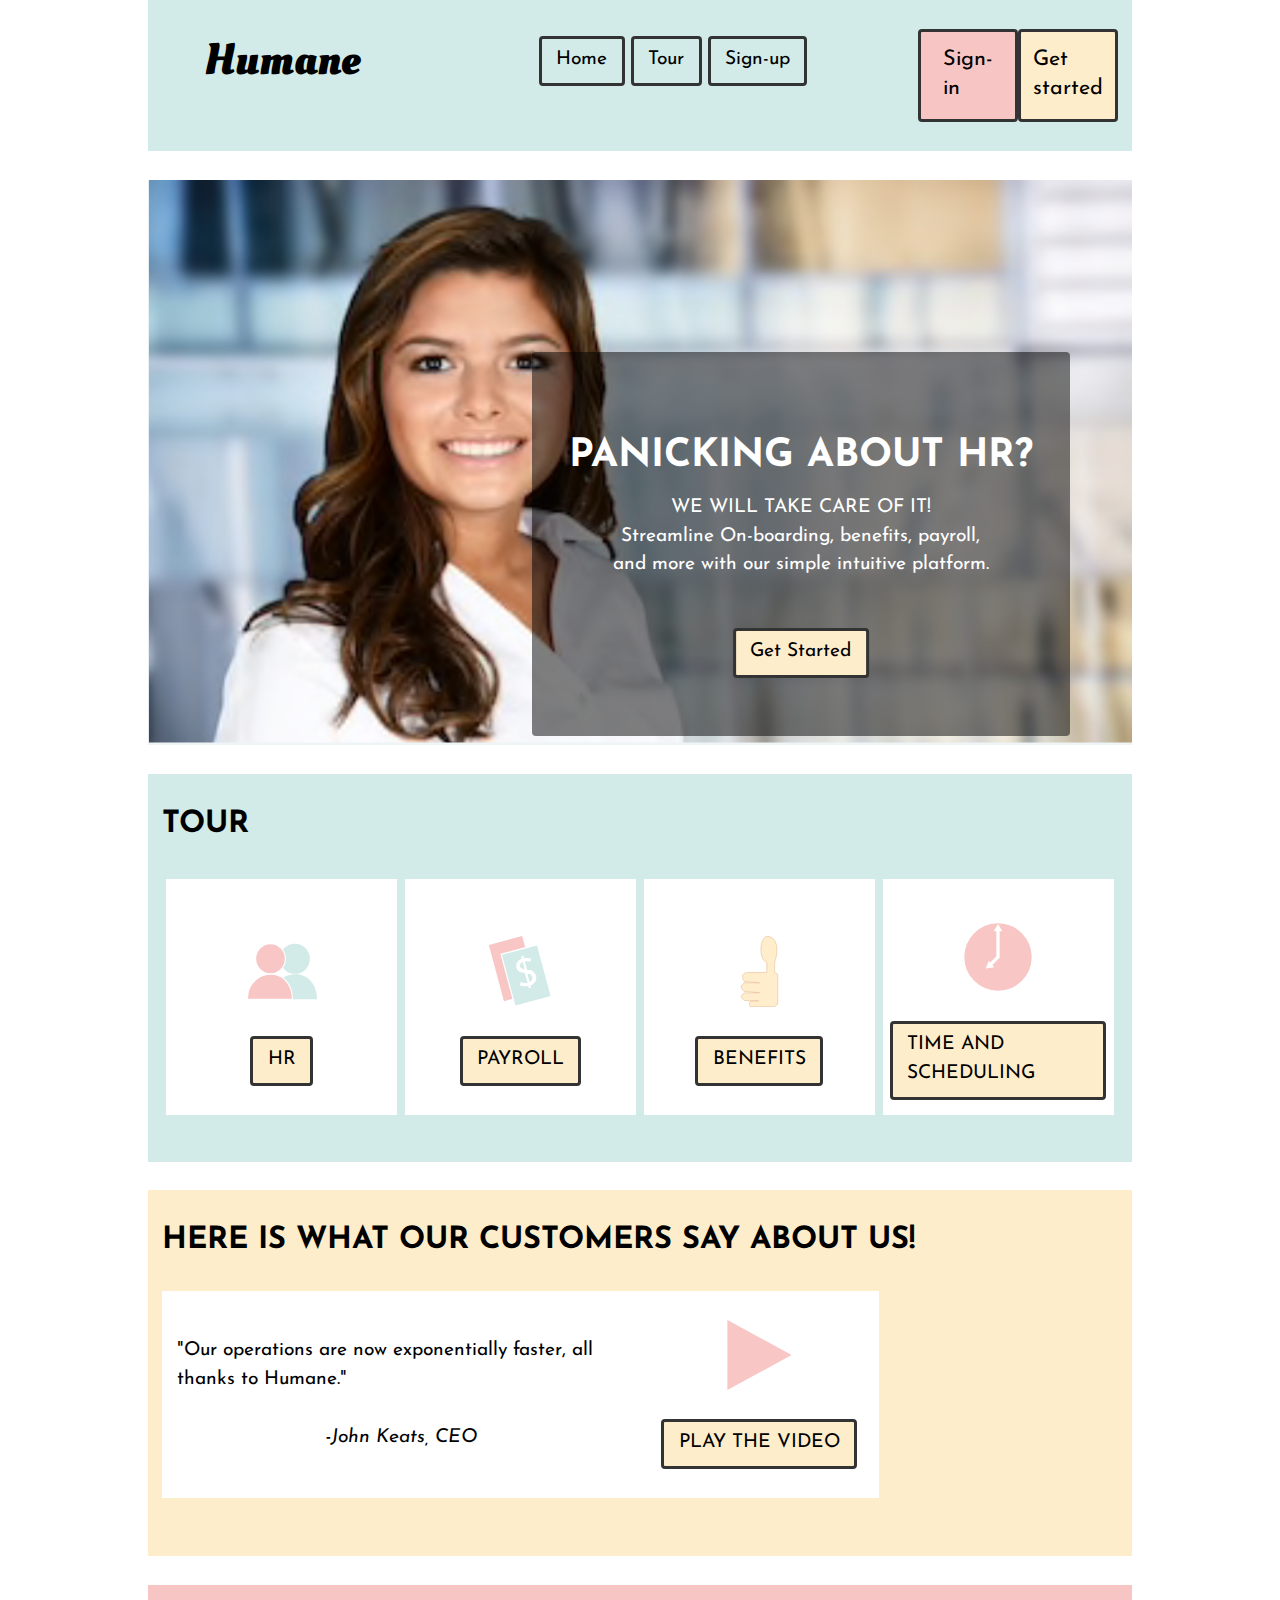
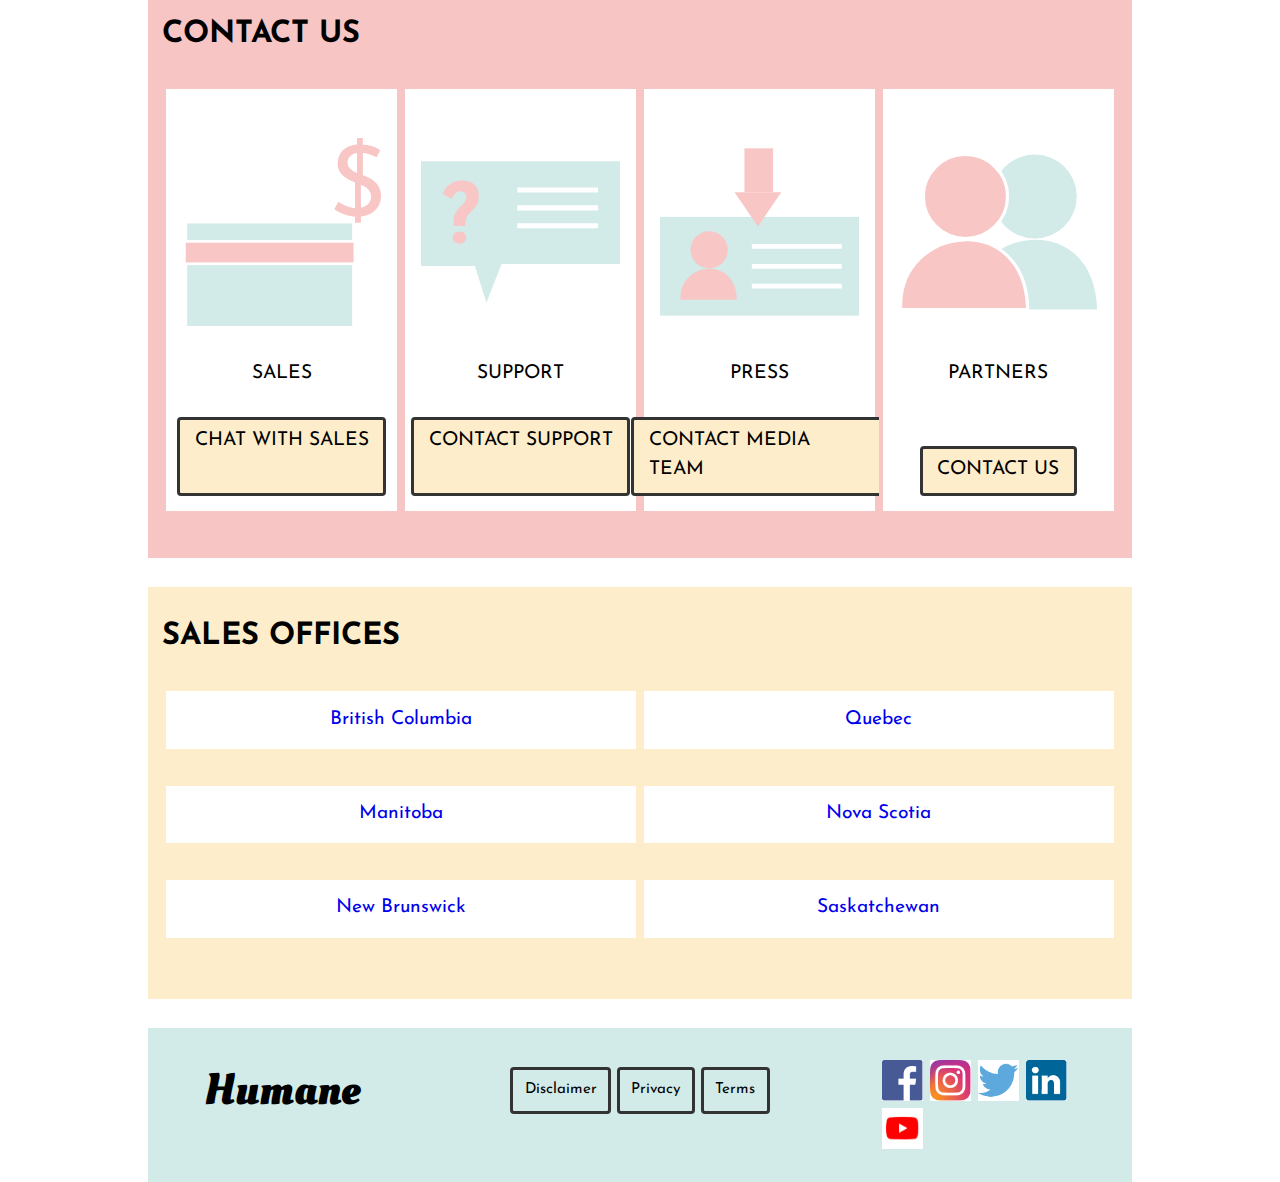
<file: index.html>
<!DOCTYPE html>
<html lang="en" dir="ltr">
<head>
  <meta charset="utf-8">
  <title>home</title>
  <meta name="viewport" content="width=device-width,initial-scale=1">
  <link href="css/modules.css" rel="stylesheet">
  <link href="css/grid.css" rel="stylesheet">
  <link href="css/type.css" rel="stylesheet">
  <link href="css/main.css" rel="stylesheet">
  <link href="https://fonts.googleapis.com/css?family=Josefin+Sans:400,700|Oleo+Script&display=swap" rel="stylesheet">
</head>
<body class="wrapper gutter-1-4">

  <ul class="skip-links">
    <li class="skip-links"><a href="#main" aria-label="jump-to-main-content"></a>Jump to main content</li>
    <li class="skip-links"><a href="#nav" aria-label="jump-to-navigation"></a>Jump to navigation</li>
  </ul>

  <header role="banner" class="green pad-t pad-b gutter-1-2">
    <div class="grid grid-middle grid-stretch">
      <h1 class="yotta unit unit-content-center-vertical xs-1 s-1 m-1-4 l-1-4 xl-1-4"><a class="logo link-box" href="index.html">Humane</a></h1>
      <div class="unit unit-content-center-vertical xs-1 s-1 m-3-4 l-3-4 xl-3-4">
        <div class="grid grid-middle grid-stretch">
          <div class="unit unit-content-center-vertical xs-1 s-1 m-3-4 l-3-4 xl-3-4">
            <nav role="navigation" id="nav" tabindex="0">
              <ul class="list-group list-group-inline">
                <li><a class="link-box btn btn-ghost" href="index.html">Home</a></li>
                <li><a class="link-box btn btn-ghost" href="tour.html">Tour</a></li>
                <li><a class="link-box btn btn-ghost" href="sign-up.html">Sign-up</a></li>
              </ul>
            </nav>
          </div>
          <div class="unit unit-content-center-vertical xs-1 s-1 m-1-4 l-1-4 xl-1-4">
            <div class="grid grid-middle grid-stretch">
              <a class="unit unit-content-center-vertical xs-1-2 s-1-2 m-1-2 l-1-2 xl-1-2 link-box btn btn-ghost pink" href="sign-up.html"><span class="island-1-4 gutter-2 mega">Sign-in</span></a>
              <a class="unit unit-content-center-vertical xs-1-2 s-1-2 m-1-2 l-1-2 xl-1-2 link-box btn btn-ghost yellow" href="index.html#tour"><span class="island-1-4 gutter mega">Get started</span></a>
            </div>
          </div>
        </div>
      </div>
    </div>
  </header>

  <main role="main" id="main" tabindex="0">
    <section class="pad-t pad-b">
      <div class="relative">
        <img class="img-flex" src="images/professional-women.png" alt="An image of a smiling young women professional">
        <div class="overlay absolute">
          <p class="zetta bold pad-t-2 space-below text-center">PANICKING ABOUT HR?</p>
          <p class="gutter-2 product-statement text-center">WE WILL TAKE CARE OF IT!<br>Streamline On-boarding, benefits, payroll, and more with our simple intuitive platform.</p>
          <a class="link-box btn btn-ghost yellow pin-bc push-2 space-above text-center" href="sign-up.html">Get Started</a>
        </div>
      </div>
    </section>

    <section id="tour" class="pad-t pad-b push green gutter-1-2">
      <h2>TOUR</h2>
      <ul class="grid grid-middle grid-stretch list-group list-group-inline">

        <li class="unit unit-content-distribute unit-content-center-vertical xs-1-2 s-1-2 m-1-4 l-1-4 xl-1-4 green-border white push-1-2 island-1-2 gutter-1-4">
          <i class="embed icon i-128">
            <img class="embed-item img-flex island" src="images/people.svg" alt="An icon for human resource depicting two people">
          </i>
          <a class="link-box btn btn-ghost yellow" href="#">HR</a>
        </li>

        <li class="unit unit-content-distribute unit-content-center-vertical xs-1-2 s-1-2 m-1-4 l-1-4 xl-1-4 green-border white push-1-2 island-1-2 gutter-1-4">
          <i class="embed icon i-128">
            <img class="embed-item img-flex island" src="images/money.svg" alt="An icon for payroll depicting cash">
          </i>
          <a class="link-box btn btn-ghost yellow" href="#">PAYROLL</a>
        </li>

        <li class="unit unit-content-distribute unit-content-center-vertical xs-1-2 s-1-2 m-1-4 l-1-4 xl-1-4 green-border white push-1-2 island-1-2 gutter-1-4">
          <i class="embed icon i-128">
            <img class="embed-item img-flex island" src="images/thumbs-up.svg" alt="An icon for benefits depicting a thumbs up">
          </i>
          <a class="link-box btn btn-ghost yellow" href="#">BENEFITS</a>
        </li>

        <li class="unit unit-content-distribute unit-content-center-vertical xs-1-2 s-1-2 m-1-4 l-1-4 xl-1-4 green-border white push-1-2 island-1-2 gutter-1-4">
          <i class="embed icon i-128">
            <img class="embed-item img-flex island" src="images/clock.svg" alt="An icon for time and scheduling depicting a clock">
          </i>
          <a class="link-box btn btn-ghost yellow" href="#">TIME AND SCHEDULING</a>
        </li>
      </ul>
    </section>

    <section class="pad-t pad-b push yellow gutter-1-2">
      <h2>HERE IS WHAT OUR CUSTOMERS SAY ABOUT US!</h2>
      <div class="grid grid-middle grid-stretch">
        <div class="unit unit-content-distribute unit-content-center-vertical xs-1 s-1 m-1-2 l-1-2 xl-1-2 white push gutter-1-2">
          <p>"Our operations are now exponentially faster, all thanks to Humane."</p>
          <cite><i>-John Keats, CEO</i></cite>
        </div>
        <div class="unit unit-content-distribute unit-content-center-vertical xs-1-2 s-1-2 m-1-4 l-1-4 xl-1-4 white push gutter-1-2">
          <i class="embed icon i-128">
            <img class="embed-item img-flex island" src="images/play.svg" alt="An icon for the play button of the video">
          </i>
          <span class="icon-label"><a class="link-box btn btn-ghost yellow push" href="#">PLAY THE VIDEO</a></span>
        </div>
      </div>
    </section>

    <section class="pad-t pad-b push pink gutter-1-2">
      <h2>CONTACT US</h2>
      <ul class="grid grid-middle grid-stretch list-group list-group-inline">
        <li class="unit unit-content-distribute unit-content-center-vertical xs-1-2 s-1-2 m-1-4 l-1-4 xl-1-4 pink-border white push-1-2 island-1-2">
          <i class="embed icon i-256">
            <img class="embed-item img-flex island" src="images/sales.svg" alt="An icon for sales depicting credit card">
          </i>
          <span class="icon-label content-fill push">SALES</span>
          <a class="link-box btn btn-ghost yellow" href="#">CHAT WITH SALES</a>
        </li>

        <li class="unit unit-content-distribute unit-content-center-vertical xs-1-2 s-1-2 m-1-4 l-1-4 xl-1-4 pink-border white push-1-2 island-1-2">
          <i class="embed icon i-256">
            <img class="embed-item img-flex island" src="images/support.svg" alt="An icon for support depicting a query card">
          </i>
          <span class="icon-label content-fill push">SUPPORT</span>
          <a class="link-box btn btn-ghost yellow" href="#">CONTACT SUPPORT</a>
        </li>

        <li class="unit unit-content-distribute unit-content-center-vertical xs-1-2 s-1-2 m-1-4 l-1-4 xl-1-4 pink-border white push-1-2 island-1-2">
          <i class="embed icon i-256">
            <img class="embed-item img-flex island" src="images/press.svg" alt="An icon for media team depicting id card of press">
          </i>
          <span class="icon-label content-fill push">PRESS</span>
          <a class="link-box btn btn-ghost yellow" href="#">CONTACT MEDIA TEAM</a>
        </li>

        <li class="unit unit-content-distribute unit-content-center-vertical xs-1-2 s-1-2 m-1-4 l-1-4 xl-1-4 pink-border white push-1-2 island-1-2">
          <i class="embed icon i-256">
            <img class="embed-item img-flex island" src="images/people.svg" alt="An icon for partners">
          </i>
          <span class="icon-label content-fill push">PARTNERS</span>
          <a class="link-box btn btn-ghost yellow" href="#">CONTACT US</a>
        </li>
      </ul>
    </section>

    <section class="pad-t pad-b push yellow gutter-1-2">
      <h2>SALES OFFICES</h2>
      <ul class="grid grid-middle grid-stretch list-group list-group-inline">
        <li class="unit unit-content-distribute unit-content-center-vertical xs-1 s-1 m-1-2 l-1-2 xl-1-2 white push island-1-2 yellow-border"><a class="link-box" href="#">British Columbia</a></li>
        <li class="unit unit-content-distribute unit-content-center-vertical xs-1 s-1 m-1-2 l-1-2 xl-1-2 white push island-1-2 yellow-border"><a class="link-box" href="#">Quebec</a></li>
        <li class="unit unit-content-distribute unit-content-center-vertical xs-1 s-1 m-1-2 l-1-2 xl-1-2 white push island-1-2 yellow-border"><a class="link-box" href="#">Manitoba</a></li>
        <li class="unit unit-content-distribute unit-content-center-vertical xs-1 s-1 m-1-2 l-1-2 xl-1-2 white push island-1-2 yellow-border"><a class="link-box" href="#">Nova Scotia</a></li>
        <li class="unit unit-content-distribute unit-content-center-vertical xs-1 s-1 m-1-2 l-1-2 xl-1-2 white push island-1-2 yellow-border"><a class="link-box" href="#">New Brunswick</a></li>
        <li class="unit unit-content-distribute unit-content-center-vertical xs-1 s-1 m-1-2 l-1-2 xl-1-2 white push island-1-2 yellow-border"><a class="link-box" href="#">Saskatchewan</a></li>
      </ul>
    </section>
  </main>

  <footer role="contentinfo" class="green pad-t pad-b gutter-1-2">
    <div class="grid grid-middle grid-stretch">
      <h2 class="yotta unit unit-content-center-vertical xs-1-2 s-1-2 m-1-4 l-1-4 xl-1-4 footer-logo"><a class="logo link-box" href="index.html">Humane</a></h2>
      <div class="unit unit-content-center-vertical xs-1-2 s-1-2 m-1-2 l-1-2 xl-1-2">
        <nav>
          <ul class="list-group list-group-inline">
            <li><a class="link-box btn btn-ghost micro" href="#">Disclaimer</a></li>
            <li><a class="link-box btn btn-ghost micro" href="#">Privacy</a></li>
            <li><a class="link-box btn btn-ghost micro" href="#">Terms</a></li>
          </ul>
        </nav>
      </div>
      <div class="unit unit-content-distribute unit-content-center-vertical xs-1 s-1 m-1-4 l-1-4 xl-1-4">
        <ul class="grid grid-middle grid-stretch list-group list-group-inline">
          <li class="unit unit-content-distribute unit-content-center-vertical">
            <i class="embed icon i-48">
              <img class="embed-item img-flex island-1-8" src="images/facebook-icon.jpg" alt="Facebook Icon">
            </i>
          </li>

          <li class="unit unit-content-distribute unit-content-center-vertical">
            <i class="embed icon i-48">
              <img class="embed-item img-flex island-1-8" src="images/instagram-icon.jpg" alt="Instagram Icon">
            </i>
          </li>

          <li class="unit unit-content-distribute unit-content-center-vertical">
            <i class="embed icon i-48">
              <img class="embed-item img-flex island-1-8" src="images/twitter-icon.jpg" alt="Twitter Icon">
            </i>
          </li>

          <li class="unit unit-content-distribute unit-content-center-vertical">
            <i class="embed icon i-48">
              <img class="embed-item img-flex island-1-8" src="images/linkedin-icon.jpg" alt="LinkedIn Icon">
            </i>
          </li>

          <li class="unit unit-content-distribute unit-content-center-vertical">
            <i class="embed icon i-48">
              <img class="embed-item img-flex island-1-8" src="images/youtube-icon.jpg" alt="YouTube Icon">
            </i>
          </li>
        </ul>
      </div>
    </div>
  </footer>

</body>
</html>
</file>
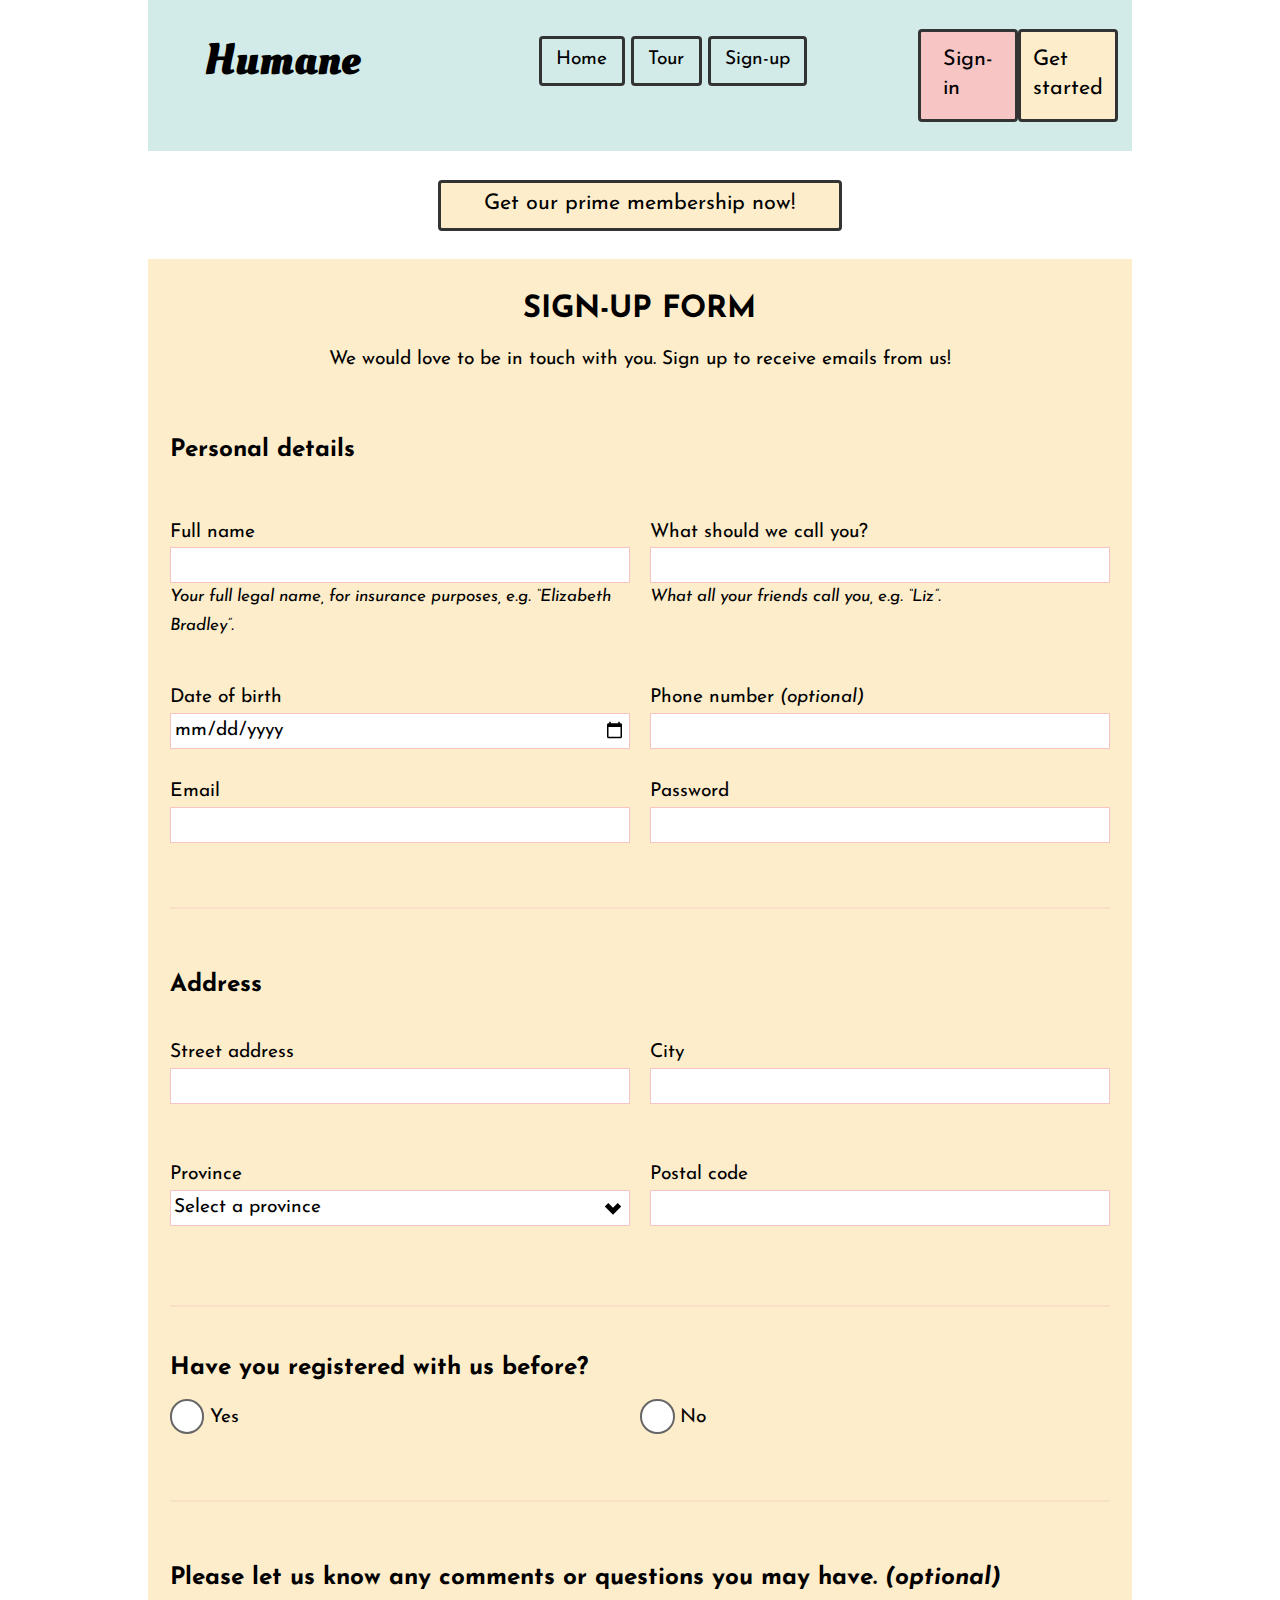
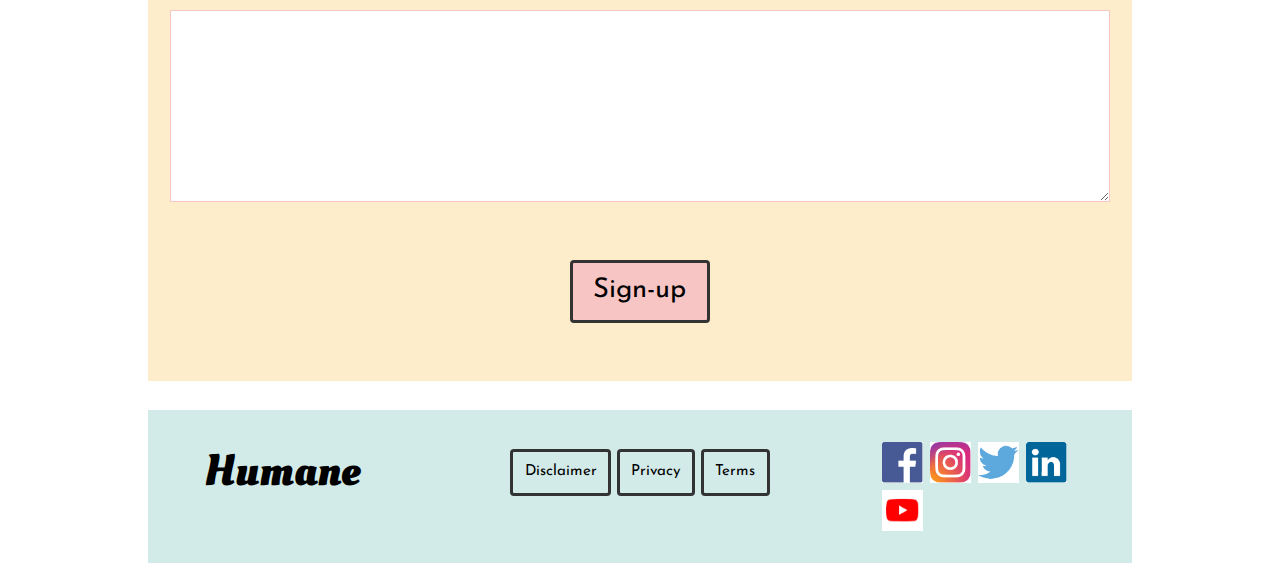
<file: sign-up.html>
<!DOCTYPE html>
<html lang="en" dir="ltr">
<head>
  <meta charset="utf-8">
  <title>sign-up</title>
  <meta name="viewport" content="width=device-width,initial-scale=1">
  <link href="css/modules.css" rel="stylesheet">
  <link href="css/grid.css" rel="stylesheet">
  <link href="css/type.css" rel="stylesheet">
  <link href="css/main.css" rel="stylesheet">
  <link href="https://fonts.googleapis.com/css?family=Josefin+Sans:400,700|Oleo+Script&display=swap" rel="stylesheet">
</head>

<body class="wrapper gutter-1-4">

  <ul class="skip-links">
    <li class="skip-links"><a href="#main" aria-label="jump-to-main-content"></a>Jump to main content</li>
    <li class="skip-links"><a href="#nav" aria-label="jump-to-navigation"></a>Jump to navigation</li>
  </ul>

  <header role="banner" class="green pad-t pad-b gutter-1-2 push">
    <div class="grid grid-middle grid-stretch">
      <h1 class="yotta unit unit-content-center-vertical xs-1 s-1 m-1-4 l-1-4 xl-1-4"><a class="logo link-box" href="index.html">Humane</a></h1>
      <div class="unit unit-content-center-vertical xs-1 s-1 m-3-4 l-3-4 xl-3-4">
        <div class="grid grid-middle grid-stretch">
          <div class="unit unit-content-center-vertical xs-1 s-1 m-3-4 l-3-4 xl-3-4">
            <nav role="navigation" id="nav" tabindex="0">
              <ul class="list-group list-group-inline">
                <li><a class="link-box btn btn-ghost" href="index.html">Home</a></li>
                <li><a class="link-box btn btn-ghost" href="tour.html">Tour</a></li>
                <li><a class="link-box btn btn-ghost" href="sign-up.html">Sign-up</a></li>
              </ul>
            </nav>
          </div>
          <div class="unit unit-content-center-vertical xs-1 s-1 m-1-4 l-1-4 xl-1-4">
            <div class="grid grid-middle grid-stretch">
              <a class="unit unit-content-center-vertical xs-1-2 s-1-2 m-1-2 l-1-2 xl-1-2 link-box btn btn-ghost pink" href="sign-up.html"><span class="island-1-4 gutter-2 mega">Sign-in</span></a>
              <a class="unit unit-content-center-vertical xs-1-2 s-1-2 m-1-2 l-1-2 xl-1-2 link-box btn btn-ghost yellow" href="index.html#tour"><span class="island-1-4 gutter mega">Get started</span></a>
            </div>
          </div>
        </div>
      </div>
    </div>
  </header>

  <main role="main" id="main" tabindex="0">
    <div class="push center-text">
      <a class="link-box btn btn-ghost yellow" href="#"><span class="island-1-4 gutter mega">Get our prime membership now!</span></a>
    </div>
    <section class="pad-t pad-b push yellow gutter-1-2">
      <h2 class="center-text push-1-2">SIGN-UP FORM</h2>
      <p class="center-text push-0">We would love to be in touch with you. Sign up to receive emails from us!</p>
      <div class="wrapper">
        <form role="search" class="gutter-1-4" method="POST" action="https://formspree.io/vanshitagandhi98@gmail.com">
          <fieldset>
            <legend class="bold push pad-t-2 pad-b-1-2 giga">Personal details</legend>
            <div class="grid">
              <div class="unit padright push xs-1 m-1-2 l-1-2">
                <label for="full-name">Full name</label>
                <input id="full-name" name="name" required>
                <p class="italic push-none pad-b-1-2 milli">Your full legal name, for insurance purposes, e.g. “Elizabeth Bradley”.</p>
              </div>
              <div class="unit padleft push xs-1 m-1-2 l-1-2">
                <label for="name">What should we call you?</label>
                <input id="name" name="name" required>
                <p class="italic push-none pad-b-1-2 milli">What all your friends call you, e.g. “Liz”.</p>
              </div>
              <div class="unit padright push xs-1 m-1-2 l-1-2">
                <label for="dob">Date of birth</label>
                <input id="dob" type="date" name="name" required>
              </div>
              <div class="unit padleft push xs-1 m-1-2 l-1-2">
                <label for="phone-number">Phone number <span class="italic">(optional)</span></label>
                <input id="phone-number" type="tel" name="name">
              </div>
              <div class="unit padright push xs-1 m-1-2 l-1-2">
                <label for="email">Email</label>
                <input id="email" type="email" name="name" required>
              </div>
              <div class="unit padleft push xs-1 m-1-2 l-1-2">
                <label for="password">Password</label>
                <input id="password" type="password" name="name">
              </div>
            </div>
          </fieldset>
          <hr>
          <fieldset>
            <legend class="bold push giga pad-t">Address</legend>
            <div class="grid">
              <div class="unit padright push xs-1 m-1-2 l-1-2">
                <label for="street-address">Street address</label>
                <input id="street-address" name="address">
              </div>
              <div class="unit padleft push pad-b xs-1 m-1-2 l-1-2">
                <label for="city">City</label>
                <input id="city" name="address">
              </div>
              <div class="unit padright push pad-b-1-2 xs-1 m-1-2 l-1-2">
                <label for="province">Province</label>
                <select id="province" name="address" required>
                  <option value="">Select a province</option>
                  <option>Select a province</option>
                  <option>Alberta</option>
                  <option>British Columbia</option>
                  <option>Manitoba</option>
                  <option>New Brunswick</option>
                  <option>Newfoundland & Labrador</option>
                  <option>Northwest Territories</option>
                  <option>Nova Scotia</option>
                  <option>Nunavut</option>
                  <option>Ontario</option>
                  <option>Prince Edward Island</option>
                  <option>Québec</option>
                  <option>Saskatchewan</option>
                  <option>Yukon</option>
                </select>
              </div>
              <div class="unit padleft push pad-b-1-4 xs-1 m-1-2 l-1-2">
                <label for="postal-code">Postal code</label>
                <input id="postal-code" name="address">
              </div>
            </div>
          </fieldset>

          <hr class="push">
          <fieldset>
            <legend class="giga pad-t-1-2 push-1-4">Have you registered with us before?</legend>
            <div class="grid">
              <div class="unit xs-1-2">
                <input id="yes" type="radio" name="agree1">
                <label for="yes">Yes</label>
              </div>
              <div class="unit xs-1-2 push">
                <input id="no" type="radio" name="agree1">
                <label for="no">No</label>
              </div>
            </div>
          </fieldset>

          <hr>
          <div class="giga pad-t bold push pad-b">
            <label class="push-1-2" for="comments">Please let us know any comments or questions you may have. <span class="italic">(optional)</span></label>
            <textarea class="height" id="comments" name="comment"></textarea>
          </div>
          <div class="push text-center push">
            <button class="link-box btn btn-ghost pink tera" type="submit">Sign-up</button>
          </div>
        </form>
      </div>
    </section>
  </main>

  <footer role="contentinfo" class="green pad-t pad-b gutter-1-2">
    <div class="grid grid-middle grid-stretch">
      <h2 class="yotta unit unit-content-center-vertical xs-1-2 s-1-2 m-1-4 l-1-4 xl-1-4 footer-logo"><a class="logo link-box" href="index.html">Humane</a></h2>
      <div class="unit unit-content-center-vertical xs-1-2 s-1-2 m-1-2 l-1-2 xl-1-2">
        <nav>
          <ul class="list-group list-group-inline">
            <li><a class="link-box btn btn-ghost micro" href="#">Disclaimer</a></li>
            <li><a class="link-box btn btn-ghost micro" href="#">Privacy</a></li>
            <li><a class="link-box btn btn-ghost micro" href="#">Terms</a></li>
          </ul>
        </nav>
      </div>
      <div class="unit unit-content-distribute unit-content-center-vertical xs-1 s-1 m-1-4 l-1-4 xl-1-4">
        <ul class="grid grid-middle grid-stretch list-group list-group-inline">
          <li class="unit unit-content-distribute unit-content-center-vertical">
            <i class="embed icon i-48">
              <img class="embed-item img-flex island-1-8" src="images/facebook-icon.jpg" alt="Facebook Icon">
            </i>
          </li>

          <li class="unit unit-content-distribute unit-content-center-vertical">
            <i class="embed icon i-48">
              <img class="embed-item img-flex island-1-8" src="images/instagram-icon.jpg" alt="Instagram Icon">
            </i>
          </li>

          <li class="unit unit-content-distribute unit-content-center-vertical">
            <i class="embed icon i-48">
              <img class="embed-item img-flex island-1-8" src="images/twitter-icon.jpg" alt="Twitter Icon">
            </i>
          </li>

          <li class="unit unit-content-distribute unit-content-center-vertical">
            <i class="embed icon i-48">
              <img class="embed-item img-flex island-1-8" src="images/linkedin-icon.jpg" alt="LinkedIn Icon">
            </i>
          </li>

          <li class="unit unit-content-distribute unit-content-center-vertical">
            <i class="embed icon i-48">
              <img class="embed-item img-flex island-1-8" src="images/youtube-icon.jpg" alt="YouTube Icon">
            </i>
          </li>
        </ul>
      </div>
    </div>
  </footer>
</body>
</html>
</file>
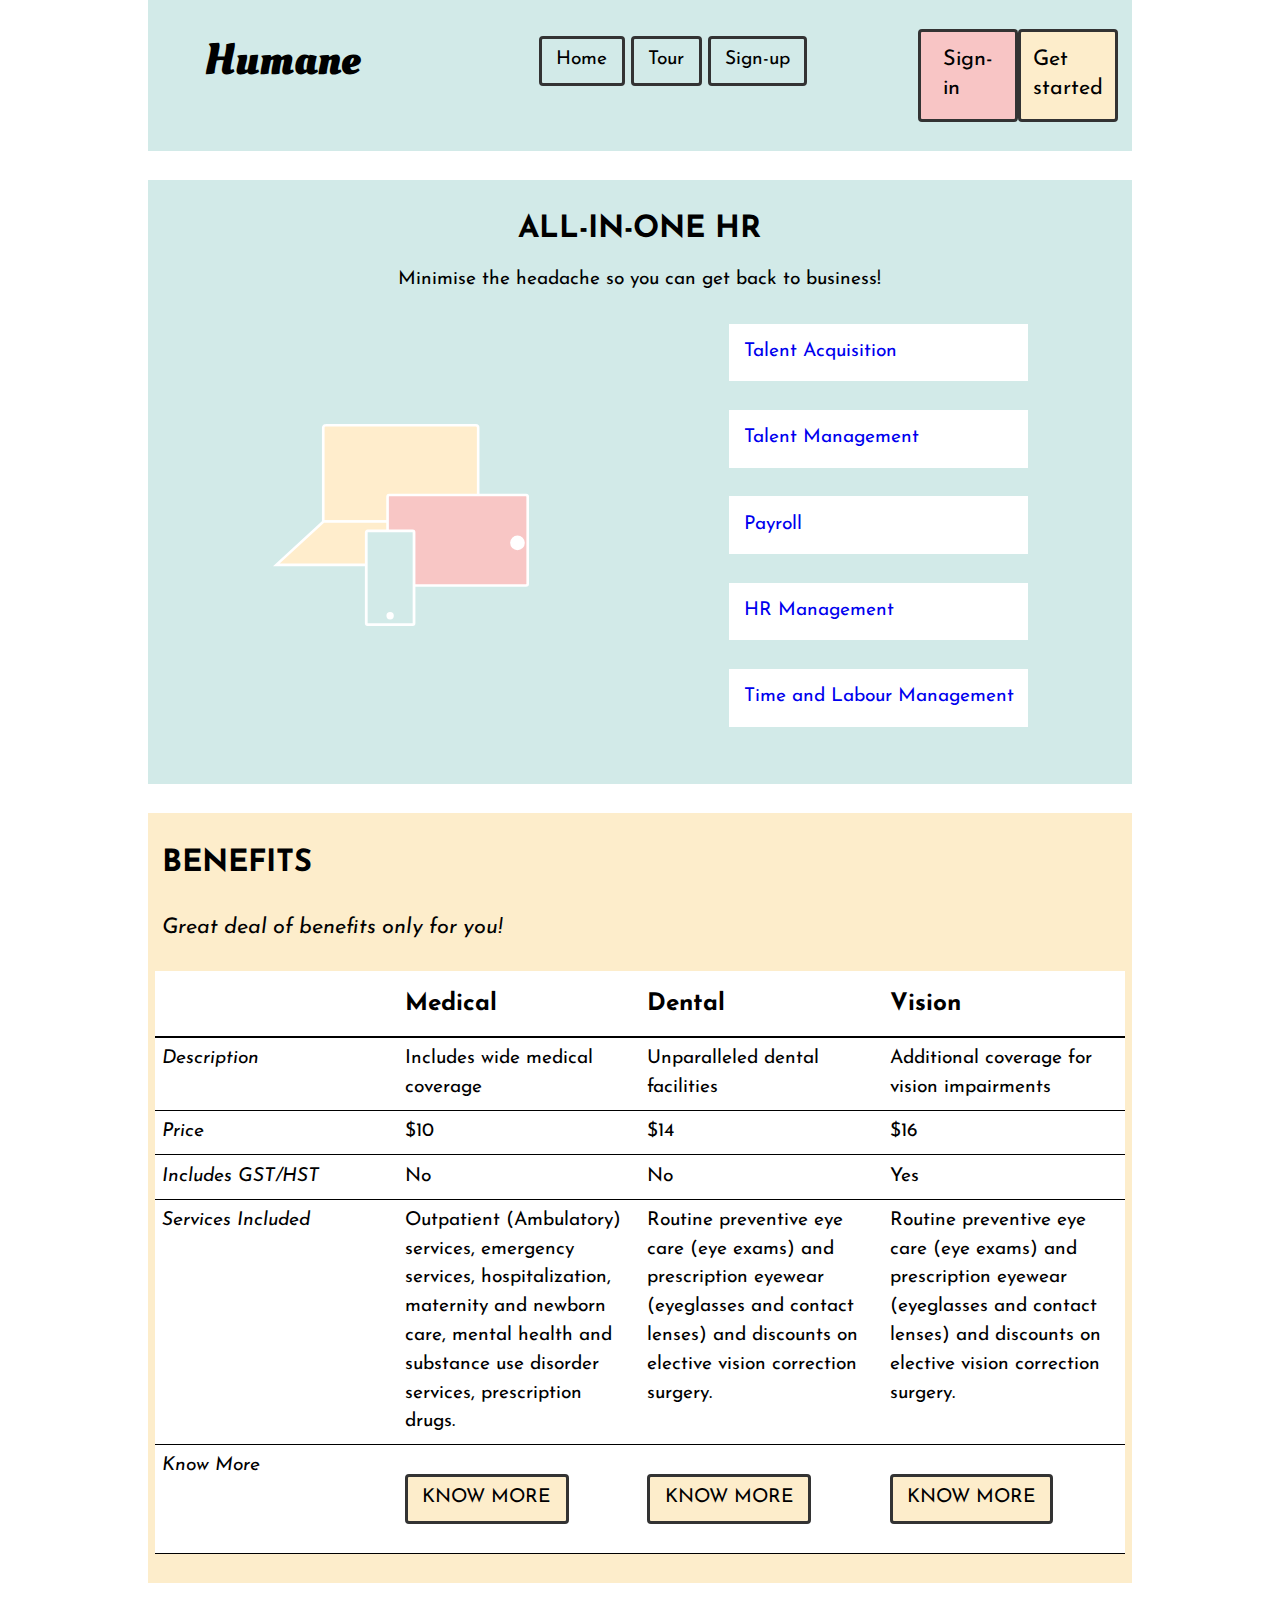
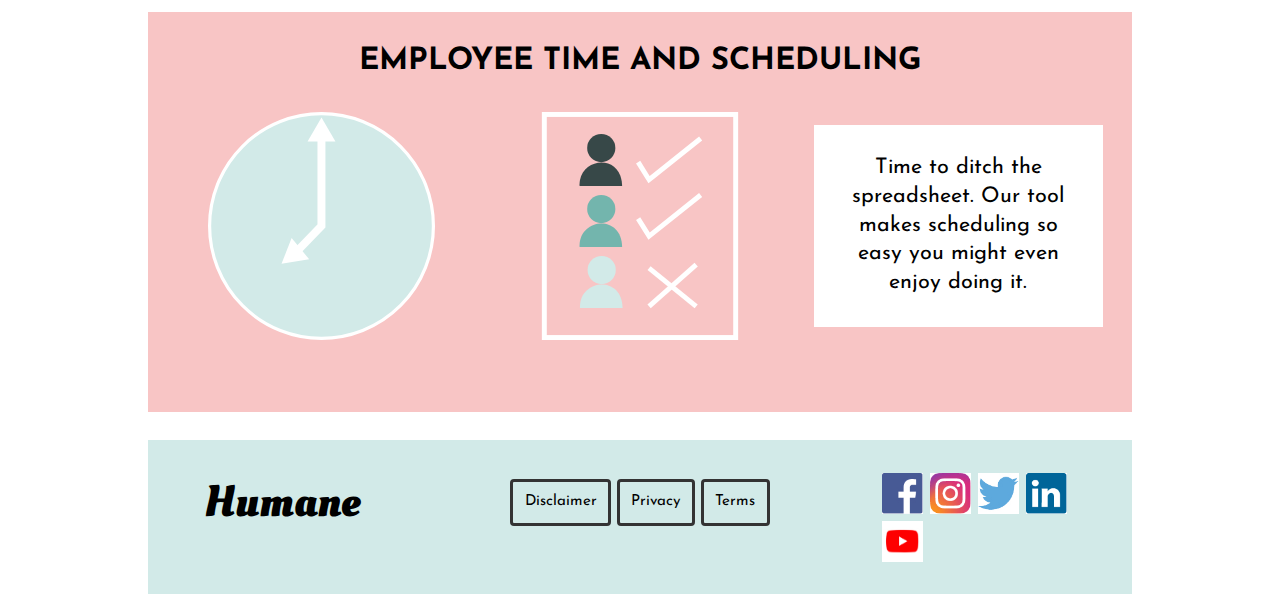
<file: tour.html>
<!DOCTYPE html>
<html lang="en" dir="ltr">
<head>
  <meta charset="utf-8">
  <title>tour</title>
  <meta name="viewport" content="width=device-width,initial-scale=1">
  <link href="css/modules.css" rel="stylesheet">
  <link href="css/grid.css" rel="stylesheet">
  <link href="css/type.css" rel="stylesheet">
  <link href="css/main.css" rel="stylesheet">
  <link href="https://fonts.googleapis.com/css?family=Josefin+Sans:400,700|Oleo+Script&display=swap" rel="stylesheet">
</head>

<body class="wrapper gutter-1-4">

  <ul class="skip-links">
    <li class="skip-links"><a href="#main" aria-label="jump-to-main-content"></a>Jump to main content</li>
    <li class="skip-links"><a href="#nav" aria-label="jump-to-navigation"></a>Jump to navigation</li>
  </ul>

  <header role="banner" class="green pad-t pad-b gutter-1-2 push">
    <div class="grid grid-middle grid-stretch">
      <h1 class="yotta unit unit-content-center-vertical xs-1 s-1 m-1-4 l-1-4 xl-1-4"><a class="logo link-box" href="index.html">Humane</a></h1>
      <div class="unit unit-content-center-vertical xs-1 s-1 m-3-4 l-3-4 xl-3-4">
        <div class="grid grid-middle grid-stretch">
          <div class="unit unit-content-center-vertical xs-1 s-1 m-3-4 l-3-4 xl-3-4">
            <nav role="navigation" id="nav" tabindex="0">
              <ul class="list-group list-group-inline">
                <li><a class="link-box btn btn-ghost" href="index.html">Home</a></li>
                <li><a class="link-box btn btn-ghost" href="tour.html">Tour</a></li>
                <li><a class="link-box btn btn-ghost" href="sign-up.html">Sign-up</a></li>
              </ul>
            </nav>
          </div>
          <div class="unit unit-content-center-vertical xs-1 s-1 m-1-4 l-1-4 xl-1-4">
            <div class="grid grid-middle grid-stretch">
              <a class="unit unit-content-center-vertical xs-1-2 s-1-2 m-1-2 l-1-2 xl-1-2 link-box btn btn-ghost pink" href="sign-up.html"><span class="island-1-4 gutter-2 mega">Sign-in</span></a>
              <a class="unit unit-content-center-vertical xs-1-2 s-1-2 m-1-2 l-1-2 xl-1-2 link-box btn btn-ghost yellow" href="index.html#tour"><span class="island-1-4 gutter mega">Get started</span></a>
            </div>
          </div>
        </div>
      </div>
    </div>
  </header>

  <main role="main" id="main" tabindex="0">
    <section class="pad-t pad-b push green gutter-1-2">
      <h2 class="center-text push-1-2">ALL-IN-ONE HR</h2>
      <p class="center-text">Minimise the headache so you can get back to business!</p>
      <div class="grid grid-middle grid-stretch">
        <div class="unit unit-content-distribute unit-content-center-vertical unit-xs-centered unit-s-centered xs-1-2 s-1-2 m-1-2 l-1-2 xl-1-2 push gutter-1-2">
          <i class="embed icon i-256">
            <img class="embed-item img-flex" src="images/devices.svg" alt="An icon depicting a laptop, tablet and mobile phone">
          </i>
        </div>
        <div class="unit unit-content-distribute unit-content-center-vertical xs-1 s-1 m-1-2 l-1-2 xl-1-2 gutter-1-2">
          <ul class="list-group push-0">
            <li class="white push island-1-2"><a class="link-box" href="#">Talent Acquisition</a></li>
            <li class="white push island-1-2"><a class="link-box" href="#">Talent Management</a></li>
            <li class="white push island-1-2"><a class="link-box" href="#">Payroll</a></li>
            <li class="white push island-1-2"><a class="link-box" href="#">HR Management</a></li>
            <li class="white push island-1-2"><a class="link-box" href="#">Time and Labour Management</a></li>
          </ul>
        </div>
      </div>
    </section>

    <section class="pad-t pad-b push yellow gutter-1-2">
      <div class="wrapper">
        <h2>BENEFITS</h2>
        <div class="table-wrapper scrollable">
          <table class="push-0 white">
            <caption class="mega">Great deal of benefits only for you!</caption>
            <thead>
              <tr>
                <th scope="col"></th>
                <th class="medical giga pad-t-1-2 pad-b-1-2" scope="col">Medical</th>
                <th class="dental giga pad-t-1-2 pad-b-1-2" scope="col">Dental</th>
                <th class="vision giga pad-t-1-2 pad-b-1-2" scope="col">Vision</th>
              </tr>
            </thead>

            <tbody>
              <tr>
                <th class="not-bold italic" scope="row">Description</th>
                <td>Includes wide medical coverage</td>
                <td>Unparalleled dental facilities</td>
                <td>Additional coverage for vision impairments</td>
              </tr>
              <tr>
                <th class="not-bold italic" scope="row">Price</th>
                <td>$10</td>
                <td>$14</td>
                <td>$16</td>
              </tr>
              <tr>
                <th class="not-bold italic" scope="row">Includes GST/HST</th>
                <td>No</td>
                <td>No</td>
                <td>Yes</td>
              </tr>
              <tr>
                <th class="not-bold italic" scope="row">Services Included</th>
                <td>Outpatient (Ambulatory) services, emergency services, hospitalization, maternity and newborn care, mental health and substance use disorder services, prescription drugs.</td>
                <td>Routine preventive eye care (eye exams) and prescription eyewear (eyeglasses and contact lenses) and discounts on elective vision correction surgery.</td>
                <td>Routine preventive eye care (eye exams) and prescription eyewear (eyeglasses and contact lenses) and discounts on elective vision correction surgery.</td>
              </tr>
            </tbody>

            <tfoot>
              <tr>
                <th class="not-bold italic" scope="row">Know More</th>
                <td class="pad-t pad-b"><a class="link-box btn btn-ghost yellow" href="#" aria-label="Know more about Medical benefits">KNOW MORE</a></td>
                <td class="pad-t pad-b"><a class="link-box btn btn-ghost yellow" href="#" aria-label="Know more about Dental benefits">KNOW MORE</a></td>
                <td class="pad-t pad-b"><a class="link-box btn btn-ghost yellow" href="#" aria-label="Know more about Vision benefits">KNOW MORE</a></td>
              </tr>
            </tfoot>
          </table>
        </div>
      </div>
    </section>

    <section class="pad-t pad-b push pink gutter-1-2">
      <h2 class="center-text push-1-2">EMPLOYEE TIME AND SCHEDULING</h2>
      <div class="grid grid-middle grid-stretch">
        <div class="unit unit-content-distribute unit-content-center-vertical unit-xs-centered unit-s-centered xs-1-2 s-1-2 m-1-2 l-1-3 xl-1-3 push gutter-1-2">
          <i class="embed icon i-256">
            <img class="embed-item img-flex island-1-2" src="images/clock-2.svg" alt="An icon for time and scheduling depicting a clock">
          </i>
        </div>
        <div class="unit unit-content-distribute unit-content-center-vertical unit-xs-centered unit-s-centered xs-1-2 s-1-2 m-1-2 l-1-3 xl-1-3 push gutter-1-2">
          <i class="embed icon i-256">
            <img class="embed-item img-flex island-1-2" src="images/card.svg" alt="An icon for time and scheduling depicting an attendance card">
          </i>
        </div>
        <div class="unit unit-content-distribute unit-content-center-vertical xs-1 s-1 m-1 l-1-3 xl-1-3 gutter-1-2">
          <p class="white center-text island mega">Time to ditch the spreadsheet. Our tool makes scheduling so easy you might even enjoy doing it.</p>
        </div>
      </div>
    </section>
  </main>

  <footer role="contentinfo" class="green pad-t pad-b gutter-1-2">
    <div class="grid grid-middle grid-stretch">
      <h2 class="yotta unit unit-content-center-vertical xs-1-2 s-1-2 m-1-4 l-1-4 xl-1-4 footer-logo"><a class="logo link-box" href="index.html">Humane</a></h2>
      <div class="unit unit-content-center-vertical xs-1-2 s-1-2 m-1-2 l-1-2 xl-1-2">
        <nav>
          <ul class="list-group list-group-inline">
            <li><a class="link-box btn btn-ghost micro" href="#">Disclaimer</a></li>
            <li><a class="link-box btn btn-ghost micro" href="#">Privacy</a></li>
            <li><a class="link-box btn btn-ghost micro" href="#">Terms</a></li>
          </ul>
        </nav>
      </div>
      <div class="unit unit-content-distribute unit-content-center-vertical xs-1 s-1 m-1-4 l-1-4 xl-1-4">
        <ul class="grid grid-middle grid-stretch list-group list-group-inline">
          <li class="unit unit-content-distribute unit-content-center-vertical">
            <i class="embed icon i-48">
              <img class="embed-item img-flex island-1-8" src="images/facebook-icon.jpg" alt="Facebook Icon">
            </i>
          </li>

          <li class="unit unit-content-distribute unit-content-center-vertical">
            <i class="embed icon i-48">
              <img class="embed-item img-flex island-1-8" src="images/instagram-icon.jpg" alt="Instagram Icon">
            </i>
          </li>

          <li class="unit unit-content-distribute unit-content-center-vertical">
            <i class="embed icon i-48">
              <img class="embed-item img-flex island-1-8" src="images/twitter-icon.jpg" alt="Twitter Icon">
            </i>
          </li>

          <li class="unit unit-content-distribute unit-content-center-vertical">
            <i class="embed icon i-48">
              <img class="embed-item img-flex island-1-8" src="images/linkedin-icon.jpg" alt="LinkedIn Icon">
            </i>
          </li>

          <li class="unit unit-content-distribute unit-content-center-vertical">
            <i class="embed icon i-48">
              <img class="embed-item img-flex island-1-8" src="images/youtube-icon.jpg" alt="YouTube Icon">
            </i>
          </li>
        </ul>
      </div>
    </div>
  </footer>

</body>
</html>
</file>
<file: css/modules.css>
/*
 * Modulifier || Code released under the UNLICENSE
 * Code under other copyrights & licenses listed below.
 * https://modulifier.web-dev.tools/#responsive;images;list-group;embed;media-object;icons;hidden;positioning;nice-lists;forms;buttons;accessibility;print
 */

@-moz-viewport { width: device-width; scale: 1; }
@-ms-viewport { width: device-width; scale: 1; }
@-o-viewport { width: device-width; scale: 1; }
@-webkit-viewport { width: device-width; scale: 1; }
@viewport { width: device-width; scale: 1; }

html {
  box-sizing: border-box;
  -moz-text-size-adjust: 100%;
  -ms-text-size-adjust: 100%;
  -webkit-text-size-adjust: 100%;
  text-size-adjust: 100%;
}

*, *::before, *::after {
  box-sizing: inherit;
}

body {
  margin: 0;
}

article,
aside,
details,
figcaption,
figure,
footer,
header,
main,
menu,
nav,
section,
summary {
  display: block;
}

audio,
canvas,
progress,
video {
  display: inline-block;
  vertical-align: baseline;
}

template {
  display: none;
}

details {
  cursor: pointer;
}

audio:not([controls]) {
  display: none;
  height: 0;
}

a,
area,
button,
input,
label,
select,
textarea,
[tabindex] {
  -ms-touch-action: manipulation;
  touch-action: manipulation;
}

img {
  border: 0;
}

.img-flex,
.img-flex img {
  display: block;
  width: 100%;
}

svg {
  fill: currentColor;
}

svg:not(:root) {
  overflow: hidden;
}

svg.img-flex {
  width: 100%;
  height: 100%;
}

.image-replacement, .ir {
  overflow: hidden;
  direction: ltr;
  text-align: left;
  text-indent: 100%;
  white-space: nowrap;
}

.list-group, .list-group-inline, .list-group--inline {
  padding-left: 0;
  list-style-type: none;
}

.list-group > dd {
  margin-left: 0;
}

.list-group-inline::before,
.list-group-inline::after,
.list-group--inline::before,
.list-group--inline::after {
  content: "";
  display: table;
}

.list-group-inline::after,
.list-group--inline::after {
  clear: both;
}

.list-group-inline > li,
.list-group--inline > li {
  display: inline-block;
}

.list-group-inline > dt,
.list-group--inline > dt {
  clear: left;
  float: left;
  width: 11em;
}

.list-group-inline > dd,
.list-group--inline > dd {
  float: left;
  min-width: 12em;
}

.embed {
  margin-left: 0;
  margin-right: 0;
  overflow: hidden;
  position: relative;
  width: 100%;
}

.embed-1by1, .embed--1by1 {
  padding-top: 100%; /* Square */
}

.embed-4by3, .embed--4by3 {
  padding-top: 75%; /* Traditional TV/computer screens */
}

.embed-iso216, .embed--iso216 {
  padding-top: 70.92%; /* A-standard paper sizes */
}

.embed-3by2, .embed--3by2 {
  padding-top: 66.6%; /* Classic 35 mm film & most digital photos, landscape */
}

.embed-2by3, .embed--2by3 {
  padding-top: 150%; /* Classic 35 mm film & most digital photos, portrait */
}

.embed-golden, .embed--golden {
  padding-top: 61.8%; /* The Golden Ratio */
}

.embed-16by9, .embed--16by9 {
  padding-top: 56.25%; /* HD TV */
}

.embed-185by100, .embed--185by100 {
  padding-top: 54.05%; /* Common widescreen cinema */
}

.embed-24by10, .embed--24by10 {
  padding-top: 41.667%; /* Widescreen cinema: 2.4:1 */
}

.embed-3by1, .embed--3by1 {
  padding-top: 33.3333%; /* Panorama photos */
}

.embed-4by1, .embed--4by1 {
  padding-top: 25%; /* Polyvision */
}

.embed-5by1, .embed--5by1 {
  padding-top: 20%; /* Really wide... */
}

.embed-item, .embed__item {
  min-height: 100%;
  left: 0;
  position: absolute;
  top: 0;
  width: 100%;
}

.media {
  overflow: hidden;
}

.media-img, .media__img {
  float: left;
}

.media-img-reversed, .media__img--reversed {
  float: right;
}

.media-img-stacked, .media__img--stacked {
  float: none;
}

.media-body, .media__body {
  overflow: hidden;
  min-width: 12em; /* Slightly less than 200px, responsiveness built in */
}

.icon {
  display: inline-block;
  position: relative;
  background: transparent none no-repeat center center;
  background-size: contain;
  vertical-align: middle;
}

.i-16, .i--16 {
  height: 16px;
  width: 16px;
}

.i-18, .i--18 {
  height: 18px;
  width: 18px;
}

.i-20, .i--20 {
  height: 20px;
  width: 20px;
}

.i-24, .i--24 {
  height: 24px;
  width: 24px;
}

.i-32, .i--32 {
  height: 32px;
  width: 32px;
}

.i-48, .i--48 {
  height: 48px;
  width: 48px;
}

.i-64, .i--64 {
  height: 64px;
  width: 64px;
}

.i-96, .i--96 {
  height: 96px;
  width: 96px;
}

.i-128, .i--128 {
  height: 128px;
  width: 128px;
}

.i-192, .i--192 {
  height: 192px;
  width: 192px;
}

.i-256, .i--256 {
  height: 256px;
  width: 256px;
}

.icon img,
.icon svg {
  left: 0;
  height: 100%;
  position: absolute;
  top: 0;
  width: 100%;
  fill: currentColor;
}

.icon-label {
  vertical-align: middle;
}

.icon-link,
.icon-link:focus,
.icon-link:hover {
  text-decoration: none;
}

[hidden], .hidden {
  /* stylelint-disable declaration-no-important */
  display: none !important;
  visibility: hidden !important;
  /* stylelint-enable */
}

.visually-hidden {
  height: 1px;
  margin: -1px;
  overflow: hidden;
  padding: 0;
  position: absolute;
  width: 1px;
  border: 0;
  clip: rect(0 0 0 0);
  clip-path: inset(50%);
}

.visually-hidden.focusable:active, .visually-hidden.focusable:focus {
  height: auto;
  margin: 0;
  overflow: visible;
  position: static;
  width: auto;
  clip: auto;
  clip-path: none;
}

.invisible {
  visibility: hidden;
}

.chop,
.crop {
  overflow: hidden;
}

.truncate {
  max-width: 100%;
  overflow: hidden;
  width: 100%;
  text-overflow: ellipsis;
  white-space: nowrap;
}

.scrollable {
  max-width: 100%;
  overflow-x: auto;
  overflow-y: hidden;
  -webkit-overflow-scrolling: touch;
}

.flex-row {
  display: -webkit-flex;
  display: -ms-flexbox;
  display: flex;
}

.flex-justify {
  -webkit-justify-content: space-between;
  -ms-flex-pack: space-between;
  justify-content: space-between;
}

.flex-align-center {
  -webkit-align-items: center;
  -ms-flex-align: center;
  align-items: center;
}

.center-text,
.center-flow {
  text-align: center;
}

.center-block {
  margin-left: auto;
  margin-right: auto;
}

.no-auto-margins,
.not-centered {
  /* stylelint-disable declaration-no-important */
  margin-left: 0 !important;
  margin-right: 0 !important;
  /* stylelint-enable */
}

.center-content,
.center-content-vertical,
.center-contents,
.center-contents-vertical {
  display: -webkit-flex;
  display: -ms-flexbox;
  display: flex;
  -webkit-justify-content: center;
  -ms-flex-pack: center;
  justify-content: center;
  -webkit-align-items: center;
  -ms-flex-align: center;
  align-items: center;
  -webkit-align-content: center;
  -ms-flex-line-pack: center;
  align-content: center;
  -webkit-flex-direction: column wrap;
  -ms-flex-direction: column wrap;
  flex-flow: column wrap;
}

.center-content-start,
.center-content-vertical-start,
.center-contents-start,
.center-contents-vertical-start {
  display: -webkit-flex;
  display: -ms-flexbox;
  display: flex;
  -webkit-justify-content: center;
  -ms-flex-pack: center;
  justify-content: center;
  -webkit-flex-direction: column wrap;
  -ms-flex-direction: column wrap;
  flex-flow: column wrap;
}

.center-content-horizontal,
.center-contents-horizontal {
  display: -webkit-flex;
  display: -ms-flexbox;
  display: flex;
  -webkit-justify-content: center;
  -ms-flex-pack: center;
  justify-content: center;
  -webkit-align-items: center;
  -ms-flex-align: center;
  align-items: center;
  -webkit-align-content: center;
  -ms-flex-line-pack: center;
  align-content: center;
  -webkit-flex-direction: row wrap;
  -ms-flex-direction: row wrap;
  flex-flow: row wrap;
}

.clearfix::after {
  content: " ";
  display: block;
  clear: both;
}

.left {
  float: left;
}

.right {
  float: right;
}

.inline {
  display: inline;
}

.block {
  display: block;
}

.inline-block, .ib {
  display: inline-block;
}

.valign-top {
  vertical-align: top;
}

.valign-bottom {
  vertical-align: bottom;
}

.valign-middle {
  vertical-align: middle;
}

.fixed {
  position: fixed;
}

.relative {
  position: relative;
}

[class*="pin-"],
.absolute {
  position: absolute;
}

.static {
  position: static;
}

.zindex-1 {
  z-index: 1;
}

.zindex-2 {
  z-index: 2;
}

.zindex-3 {
  z-index: 3;
}

.zindex-1000 {
  z-index: 1000;
}

.pin-top-left,
.pin-left-top,
.pin-tl,
.pin-lt {
  top: 0;
  left: 0;
}

.pin-top-right,
.pin-right-top,
.pin-tr,
.pin-rt {
  top: 0;
  right: 0;
}

.pin-bottom-left,
.pin-left-bottom,
.pin-bl,
.pin-lb {
  bottom: 0;
  left: 0;
}

.pin-bottom-right,
.pin-right-bottom,
.pin-br,
.pin-rb {
  bottom: 0;
  right: 0;
}

.pin-top-center,
.pin-center-top,
.pin-tc,
.pin-ct {
  left: 50%;
  top: 0;
  transform: translateX(-50%);
}

.pin-bottom-center,
.pin-center-bottom,
.pin-bc,
.pin-cb {
  bottom: 0;
  left: 50%;
  transform: translateX(-50%);
}

.pin-center-left,
.pin-left-center,
.pin-cl,
.pin-lc {
  left: 0;
  top: 50%;
  transform: translateY(-50%);
}

.pin-center-right,
.pin-right-center,
.pin-cr,
.pin-rc {
  right: 0;
  top: 50%;
  transform: translateY(-50%);
}

.pin-center, .pin-c {
  left: 50%;
  top: 50%;
  transform: translate(-50%, -50%);
}

.width-quarter, .w-1-4 {
  width: 25%;
}

.width-half, .w-1-2 {
  width: 50%;
}

.width-full, .w-1 {
  width: 100%;
}

.height-quarter, .h-1-4 {
  height: 25%;
}

.height-half, .h-1-2 {
  height: 50%;
}

.height-full, .h-1 {
  height: 100%;
}

.height-win-quarter, .h-w-1-4 {
  height: 25vh;
  max-height: 46em;
}

.height-win-half, .h-w-1-2 {
  height: 50vh;
  max-height: 46em;
}

.height-win-full, .h-w-1 {
  height: 100vh;
  max-height: 46em;
}

ul {
  list-style-type: none;
}

ul > li::before {
  content: "·";
  float: left;
  margin-left: -1.6em;
  width: 1.3em;
  text-align: right;
}

ol {
  counter-reset: ol-simple-numbers;
  list-style-type: none;
}

ol > li::before {
  float: left;
  margin-left: -1.6em;
  width: 1.3em;
  counter-increment: ol-simple-numbers;
  content: counter(ol-simple-numbers);
  text-align: right;
}

.list-group > li::before,
.list-group-inline > li::before,
.list-group--inline > li::before {
  content: none;
}

/* stylelint-disable no-descending-specificity */

/*
 * (c) Nicolas Gallagher and Jonathan Neal of Normalize.css || MIT License
 *     https://necolas.github.io/normalize.css/
 */

button,
input,
optgroup,
select,
textarea {
  color: inherit;
  font: inherit;
  margin: 0;
}

button,
input {
  overflow: visible;
}

button,
select {
  text-transform: none;
}

button,
html [type="button"],
[type="reset"],
[type="submit"] {
  -webkit-appearance: button;
  cursor: pointer;
}

button[disabled],
html input[disabled] {
  cursor: default;
}

button::-moz-focus-inner,
input::-moz-focus-inner {
  border: 0;
  padding: 0;
}

[type="checkbox"],
[type="radio"] {
  opacity: 0;
  position: absolute;
  height: 1px;
  width: 1px;
}

[type="number"]::-webkit-inner-spin-button,
[type="number"]::-webkit-outer-spin-button {
  height: auto;
}

[type="search"]::-webkit-search-cancel-button,
[type="search"]::-webkit-search-decoration {
  -webkit-appearance: none;
}

fieldset {
  padding-left: 0;
  padding-right: 0;

  border: 0;
  border-top: 2px solid #666;
}

legend {
  color: inherit;
  display: table;
  max-width: 100%;
  padding: 0 .3em 0 0;
  white-space: normal;

  border: 0;

  font-weight: bold;
}

optgroup {
  font-weight: bold;
}

::-webkit-input-placeholder {
  color: inherit;
  opacity: .54;
}

::-webkit-file-upload-button {
  -webkit-appearance: button;
  font: inherit;
}

/* End Normalize.css code */

label,
.label-block {
  display: block;
  cursor: pointer;
}

[type="checkbox"] + label,
[type="radio"] + label,
.label-inline {
  display: inline-block;
}

input:not([type]),
[type="text"],
[type="number"],
[type="search"],
[type="url"],
[type="email"],
[type="password"],
[type="tel"],
[type="datetime-local"],
[type="month"],
[type="week"],
[type="date"],
[type="time"],
[type="range"],
select,
textarea {
  -moz-appearance: none;
  -webkit-appearance: none;
  appearance: none;
}

input,
textarea {
  display: block;
  width: 100%;

  background-color: #fff;
  border: 2px solid #666;
  border-radius: 0;
}

label {
  vertical-align: middle;
}

textarea {
  max-width: 100%;
  min-height: 4em;
  overflow: auto;
}

[type="color"] {
  display: inline-block;
  width: 2em;
}

select {
  display: block;
  width: 100%;

  background-image: url("data:image/svg+xml,%3Csvg xmlns='http://www.w3.org/2000/svg' width='256' height='256' viewBox='0 0 256 256'%3E%3Cpath fill='none' stroke='%23000' stroke-miterlimit='10' stroke-width='70' d='M36.3 82.1l91.9 91.8 91.5-91.8'/%3E%3C/svg%3E");
  background-repeat: no-repeat;
  background-position: calc(100% - .4em) center;
  background-size: 18px auto;
  background-color: #fff;
  border: 2px solid #666;
  border-radius: 0;
}

[type="checkbox"] + label::before {
  content: " ";
  display: inline-block;
  height: 1.8em;
  margin-right: .3em;
  position: relative;
  vertical-align: middle;
  top: -.1em;
  width: 1.8em;

  background-color: #fff;
  background-size: cover;
  border: 2px solid #666;

  line-height: inherit;
}

[type="checkbox"]:checked + label::before {
  background-image: url("data:image/svg+xml,%3Csvg xmlns='http://www.w3.org/2000/svg' width='256' height='256' viewBox='0 0 256 256'%3E%3Cpath fill='none' stroke='%23000' stroke-miterlimit='10' stroke-width='50' d='M49.9 130.1l50.8 50.7L206.1 75.2'/%3E%3C/svg%3E");
}

[type="checkbox"]:focus + label::before {
  outline: 3px solid #000;
  z-index: 1000;
}

[type="radio"] + label::before {
  content: " ";
  display: inline-block;
  height: 1.8em;
  margin-right: .3em;
  position: relative;
  vertical-align: middle;
  top: -.1em;
  width: 1.8em;

  background-color: #fff;
  background-size: cover;
  border: 2px solid #666;
  border-radius: 50%;

  line-height: inherit;
}

[type="radio"]:checked + label::before {
  background-image: url("data:image/svg+xml,%3Csvg xmlns='http://www.w3.org/2000/svg' width='256' height='256' viewBox='0 0 256 256'%3E%3Ccircle cx='128' cy='128' r='70.4'/%3E%3C/svg%3E");
}

[type="radio"]:focus + label::before,
[type="radio"] + label:focus::before {
  box-shadow: 0 0 0 3px #000;
  z-index: 1000;
}

[type="range"] {
  border: 0;
  background-color: #fff;
}

[type="range"]::-webkit-slider-runnable-track {
  height: 6px;

  -webkit-appearance: none;
  appearance: none;
  background-color: #ccc;
  border: 0;
  border-radius: 3px;
}

[type="range"]:active::-webkit-slider-runnable-track {
  background-color: #ccc;
}

[type="range"]::-moz-range-track {
  height: 6px;

  -moz-appearance: none;
  appearance: none;
  background-color: #ccc;
  border: 0;
  border-radius: 3px;
}

[type="range"]:active::-moz-range-track {
  background-color: #ccc;
}

[type="range"]::-ms-track {
  height: 6px;

  -ms-appearance: none;
  appearance: none;
  background-color: #ccc;
  border: 0;
  border-radius: 3px;
}

[type="range"]:active::-ms-track {
  background-color: #ccc;
}

[type="range"]::-webkit-slider-thumb {
  margin-top: -4px;
  height: 16px;
  width: 16px;

  -webkit-appearance: none;
  appearance: none;
  background-color: #000;
  border: none;
  border-radius: 50%;
}

[type="range"]:hover::-webkit-slider-thumb {
  background-color: #000;
}

[type="range"]:active::-webkit-slider-thumb {
  background-color: #000;
}

[type="range"]::-moz-range-thumb {
  margin-top: -4px;
  height: 16px;
  width: 16px;

  -webkit-appearance: none;
  appearance: none;
  background-color: #000;
  border: none;
  border-radius: 50%;
}

[type="range"]:hover::-moz-range-thumb {
  background-color: #000;
}

[type="range"]:active::-moz-range-thumb {
  background-color: #000;
}

[type="range"]::-ms-thumb {
  margin-top: -4px;
  height: 16px;
  width: 16px;

  -webkit-appearance: none;
  appearance: none;
  background-color: #000;
  border: none;
  border-radius: 50%;
}

[type="range"]:hover::-ms-thumb {
  background-color: #000;
}

[type="range"]:active::-ms-thumb {
  background-color: #000;
}

[type="checkbox"].hide-custom-input + label::before,
[type="checkbox"] + .hide-custom-input::before,
[type="radio"].hide-custom-input + label::before,
[type="radio"] + .hide-custom-input::before {
  content: none;
  display: none;
}

/* stylelint-enable */

.link-box {
  display: block;
  text-decoration: none;
}

/* stylelint-disable no-descending-specificity */

button,
.btn {
  cursor: pointer;
  display: inline-block;
  margin: 0;
  overflow: visible;
  padding: .375em .75em .42em;
  -webkit-appearance: none;
  -moz-appearance: none;
  appearance: none;
  background-color: #333;
  border-radius: 4px;
  border: 3px solid #333;
  color: #fff;
  font: inherit;
  text-decoration: none;
  text-transform: none;
}

button::-moz-focus-inner {
  border: 0;
  padding: 0;
}

/* stylelint-enable */

button:focus,
button:hover,
.btn:focus,
.btn:hover {
  background-color: #000;
  border-color: #000;
  color: #fff;
}

button[disabled] {
  cursor: default;
}

.btn-light, .btn--light {
  background-color: #e2e2e2;
  border-color: #e2e2e2;
  color: #000;
}

.btn-light:focus,
.btn-light:hover,
.btn--light:focus,
.btn--light:hover {
  background-color: #666;
  border-color: #666;
  color: #fff;
}

.btn-ghost,
.btn--ghost {
  background-color: transparent;
  border-color: #333;
  color: #000;
}

.btn-ghost:focus,
.btn-ghost:hover,
.btn--ghost:focus,
.btn--ghost:hover {
  background-color: #e2e2e2;
  border-color: #000;
  color: #000;
}

.btn-link {
  display: inline;
  padding: 0;
  background-color: transparent;
  border-radius: 0;
  border: 0;
  color: inherit;
}

.btn-link:focus,
.btn-link:hover {
  background-color: transparent;
  color: inherit;
}

a:hover, a:active {
  outline: none;
}

a:focus,
[tabindex="0"]:focus,
details:focus,
summary:focus,
input:focus,
textarea:focus,
button:focus,
select:focus {
  outline: 3px solid #000;
  outline-offset: 0;
}

a:focus, [tabindex="0"]:focus {
  outline-offset: 3px;
}

.skip-links {
  margin: 0;
  padding: 0;
  list-style-type: none;
}

.skip-links > li::before {
  content: none; /* Remove the bullets if nice lists is selected */
}

.skip-links a,
.skip-links button {
  padding: .5em .75em;
  position: absolute;
  top: -10em;
  z-index: 10000; /* To make sure they're always on top */
  background-color: #000;
  border: 0;
  color: #fff;
  font-size: 1.125rem;
  font-weight: bold;
  text-decoration: none;
}

.skip-links a:focus,
.skip-links button:focus {
  outline-offset: 3px;
  top: 0;
}

[aria-busy="true"] {
  cursor: progress;
}

[aria-controls] {
  cursor: pointer;
}

[aria-disabled] {
  cursor: default;
}

.print-only {
  display: none;
  visibility: hidden;
}

.page-break-before {
  page-break-before: always;
}

.page-break-after {
  page-break-after: always;
}

.no-page-break-inside {
  page-break-inside: avoid;
}

@media print {

  /* stylelint-disable declaration-no-important */

  .no-print {
    display: none !important;
    visibility: hidden !important;
  }

  .print-only,
  .force-print {
    display: block !important;
    visibility: visible !important;
  }

  /* stylelint-enable */

  .visually-hidden.force-print {
    height: auto;
    margin: 0;
    overflow: visible;
    padding: 0;
    position: static;
    width: auto;
    border: 0;
    clip: initial;
    clip-path: none;
  }

  /*
   * (c) Fabien Sa || MIT License
   *     http://bafs.github.io/Gutenberg/
   */

  table,
  blockquote,
  pre,
  code,
  figure,
  li,
  hr,
  ul,
  ol,
  a,
  tr {
    page-break-inside: avoid;
  }

  h1, h2, h3, h4, h5, h6, p, a {
    orphans: 3;
    widows: 3;
  }

  h1,
  h2,
  h3,
  h4,
  h5,
  h6 {
    page-break-after: avoid;
    page-break-inside: avoid;
  }

  h1 + p,
  h2 + p,
  h3 + p,
  h4 + p,
  h5 + p,
  h6 + p {
    page-break-before: avoid;
  }

  img {
    page-break-after: auto;
    page-break-before: auto;
    page-break-inside: avoid;
  }

  /* stylelint-disable declaration-no-important */

  pre {
    white-space: pre-wrap !important;
    word-wrap: break-word;
  }

  /* stylelint-enable */

  /* End Gutenberg code */

  /*
   * (c) HTML5 Boilerplate || MIT License
   *     https://html5boilerplate.com/
   */

  /* stylelint-disable declaration-no-important */

  *, *::before, *::after, *::first-letter, *::first-line {
    background: none transparent !important;
    color: #000 !important;
    box-shadow: none !important;
    text-shadow: none !important;
  }

  /* stylelint-enable */

  a, a:visited {
    text-decoration: underline;
  }

  a[href]::after {
    content: " (" attr(href) ")";
  }

  abbr[title]::after {
    content: " (" attr(title) ")";
  }

  a[href^="#"]::after,
  a[href^="javascript:"]::after,
  a.no-print-href::after,
  a.href-no-print::after {
    content: "";
  }

  thead {
    display: table-header-group;
  }

  /* End HTML5 Boilerplate code */

}
</file>
<file: css/grid.css>
/*
  Gridifier || Code released under the UNLICENSE
  https://gridifier.web-dev.tools/#xs,4,0,0,0;s,4,25,0,0;m,4,38,1,1;l,4,60,1,1
*/

.grid {
  margin: 0;
  padding: 0;
  letter-spacing: -.31em;
  text-rendering: optimizeSpeed;
  display: -webkit-flex;
  display: -ms-flexbox;
  display: flex;
  -webkit-flex-flow: row wrap;
  -ms-flex-flow: row wrap;
  flex-flow: row wrap;
}

.grid-bottom {
  -webkit-align-items: flex-end;
  -ms-align-items: flex-end;
  align-items: flex-end;
}

.grid-middle {
  -webkit-align-items: center;
  -ms-align-items: center;
  align-items: center;
}

.grid-stretch {
  -webkit-align-items: stretch;
  -ms-align-items: stretch;
  align-items: stretch;
}

.opera-only :-o-prefocus,
.grid {
  word-spacing: -.43em;
}

.unit {
  letter-spacing: normal;
  text-rendering: auto;
  vertical-align: top;
  word-spacing: normal;
  display: inline-block;
  visibility: visible;
}

.grid-bottom .unit {
  vertical-align: bottom;
}

.grid-middle .unit {
  vertical-align: middle;
}

[class*="unit-push-"],
[class*="unit-pull-"] {
  position: relative;
}

.unit-content-distribute {
  display: -ms-flexbox;
  display: -webkit-flex;
  display: flex;
  -ms-flex-direction: column;
  -webkit-flex-direction: column;
  flex-direction: column;
  -ms-flex-pack: justify;
  -webkit-justify-content: space-between;
  justify-content: space-between;
}

.unit-content-center,
.unit-content-center-vertical {
  display: -webkit-flex;
  display: -ms-flexbox;
  display: flex;
  -webkit-justify-content: center;
  -ms-flex-pack: center;
  justify-content: center;
  -webkit-align-items: center;
  -ms-flex-align: center;
  align-items: center;
  -webkit-align-content: center;
  -ms-flex-line-pack: center;
  align-content: center;
  -webkit-flex-direction: column wrap;
  -ms-flex-direction: column wrap;
  flex-flow: column wrap;
}

.unit-content-center-horizontal {
  display: -webkit-flex;
  display: -ms-flexbox;
  display: flex;
  -webkit-justify-content: center;
  -ms-flex-pack: center;
  justify-content: center;
  -webkit-align-items: center;
  -ms-flex-align: center;
  align-items: center;
  -webkit-align-content: center;
  -ms-flex-line-pack: center;
  align-content: center;
  -webkit-flex-direction: row wrap;
  -ms-flex-direction: row wrap;
  flex-flow: row wrap;
}

.content-fill,
.content-stretch {
  -ms-flex-grow: 2;
  -webkit-flex-grow: 2;
  flex-grow: 2;
  max-width: 100%; /* @bugfix: IE 10, 11 */
}

.content-shrink {
  -ms-align-self: center;
  -webkit-align-self: center;
  align-self: center;
}

.unit-xs-hidden,
.xs-0 {
  display: none;
  visibility: hidden;
}

.unit-xs-centered {
  margin: 0 auto;
}

.unit-xs-1,
.xs-1 {
  display: block;
  visibility: visible;
  width: 100%;
}

.unit-xs-1-2,
.xs-1-2 {
  width: 50%;
}

.unit-xs-1-3,
.xs-1-3 {
  width: 33.3333%;
}

.unit-xs-2-3,
.xs-2-3 {
  width: 66.6667%;
}

.unit-xs-1-4,
.xs-1-4 {
  width: 25%;
}

.unit-xs-3-4,
.xs-3-4 {
  width: 75%;
}

.unit-xs-1-2,
.xs-1-2,
.unit-xs-1-3,
.xs-1-3,
.unit-xs-2-3,
.xs-2-3,
.unit-xs-1-4,
.xs-1-4,
.unit-xs-3-4,
.xs-3-4 {
  display: inline-block;
  visibility: visible;
}

.unit-xs-1-2[class*="-content-"],
.xs-1-2[class*="-content-"],
.unit-xs-1-3[class*="-content-"],
.xs-1-3[class*="-content-"],
.unit-xs-2-3[class*="-content-"],
.xs-2-3[class*="-content-"],
.unit-xs-1-4[class*="-content-"],
.xs-1-4[class*="-content-"],
.unit-xs-3-4[class*="-content-"],
.xs-3-4[class*="-content-"] {
  display: -webkit-flex;
  display: -ms-flexbox;
  display: flex;
}

.unit-xs-content-distribute,
.xs-content-distribute {
  display: -ms-flexbox;
  display: -webkit-flex;
  display: flex;
  -ms-flex-direction: column;
  -webkit-flex-direction: column;
  flex-direction: column;
  -ms-flex-pack: justify;
  -webkit-justify-content: space-between;
  justify-content: space-between;
}

.unit-xs-content-center,
.unit-xs-content-center-vertical {
  display: -webkit-flex;
  display: -ms-flexbox;
  display: flex;
  -webkit-justify-content: center;
  -ms-flex-pack: center;
  justify-content: center;
  -webkit-align-items: center;
  -ms-flex-align: center;
  align-items: center;
  -webkit-align-content: center;
  -ms-flex-line-pack: center;
  align-content: center;
  -webkit-flex-direction: column wrap;
  -ms-flex-direction: column wrap;
  flex-flow: column wrap;
}

.unit-xs-content-center-horizontal {
  display: -webkit-flex;
  display: -ms-flexbox;
  display: flex;
  -webkit-justify-content: center;
  -ms-flex-pack: center;
  justify-content: center;
  -webkit-align-items: center;
  -ms-flex-align: center;
  align-items: center;
  -webkit-align-content: center;
  -ms-flex-line-pack: center;
  align-content: center;
  -webkit-flex-direction: row wrap;
  -ms-flex-direction: row wrap;
  flex-flow: row wrap;
}

.xs-content-fill,
.xs-content-stretch {
  -ms-flex-grow: 2;
  -webkit-flex-grow: 2;
  flex-grow: 2;
  max-width: 100%; /* @bugfix: IE 10, 11 */
}

.xs-content-shrink {
  -ms-align-self: center;
  -webkit-align-self: center;
  align-self: center;
}

@media only screen and (min-width: 25em) {

  .unit-s-hidden,
  .s-0 {
    display: none;
    visibility: hidden;
  }

  .unit-s-centered {
    margin: 0 auto;
  }

  .unit-s-1,
  .s-1 {
    display: block;
    visibility: visible;
    width: 100%;
  }

  .unit-s-1-2,
  .s-1-2 {
    width: 50%;
  }

  .unit-s-1-3,
  .s-1-3 {
    width: 33.3333%;
  }

  .unit-s-2-3,
  .s-2-3 {
    width: 66.6667%;
  }

  .unit-s-1-4,
  .s-1-4 {
    width: 25%;
  }

  .unit-s-3-4,
  .s-3-4 {
    width: 75%;
  }

  .unit-s-1-2,
  .s-1-2,
  .unit-s-1-3,
  .s-1-3,
  .unit-s-2-3,
  .s-2-3,
  .unit-s-1-4,
  .s-1-4,
  .unit-s-3-4,
  .s-3-4 {
    display: inline-block;
    visibility: visible;
  }

  .unit-s-1-2[class*="-content-"],
  .s-1-2[class*="-content-"],
  .unit-s-1-3[class*="-content-"],
  .s-1-3[class*="-content-"],
  .unit-s-2-3[class*="-content-"],
  .s-2-3[class*="-content-"],
  .unit-s-1-4[class*="-content-"],
  .s-1-4[class*="-content-"],
  .unit-s-3-4[class*="-content-"],
  .s-3-4[class*="-content-"] {
    display: -webkit-flex;
    display: -ms-flexbox;
    display: flex;
  }

  .unit-s-content-distribute,
  .s-content-distribute {
    display: -ms-flexbox;
    display: -webkit-flex;
    display: flex;
    -ms-flex-direction: column;
    -webkit-flex-direction: column;
    flex-direction: column;
    -ms-flex-pack: justify;
    -webkit-justify-content: space-between;
    justify-content: space-between;
  }

  .unit-s-content-center,
  .unit-s-content-center-vertical {
    display: -webkit-flex;
    display: -ms-flexbox;
    display: flex;
    -webkit-justify-content: center;
    -ms-flex-pack: center;
    justify-content: center;
    -webkit-align-items: center;
    -ms-flex-align: center;
    align-items: center;
    -webkit-align-content: center;
    -ms-flex-line-pack: center;
    align-content: center;
    -webkit-flex-direction: column wrap;
    -ms-flex-direction: column wrap;
    flex-flow: column wrap;
  }

  .unit-s-content-center-horizontal {
    display: -webkit-flex;
    display: -ms-flexbox;
    display: flex;
    -webkit-justify-content: center;
    -ms-flex-pack: center;
    justify-content: center;
    -webkit-align-items: center;
    -ms-flex-align: center;
    align-items: center;
    -webkit-align-content: center;
    -ms-flex-line-pack: center;
    align-content: center;
    -webkit-flex-direction: row wrap;
    -ms-flex-direction: row wrap;
    flex-flow: row wrap;
  }

  .s-content-fill,
  .s-content-stretch {
    -ms-flex-grow: 2;
    -webkit-flex-grow: 2;
    flex-grow: 2;
    max-width: 100%; /* @bugfix: IE 10, 11 */
  }

  .s-content-shrink {
    -ms-align-self: center;
    -webkit-align-self: center;
    align-self: center;
  }

}

@media only screen and (min-width: 38em) {

  .unit-m-hidden,
  .m-0 {
    display: none;
    visibility: hidden;
  }

  .unit-m-centered {
    margin: 0 auto;
  }

  .unit-m-1,
  .m-1 {
    display: block;
    visibility: visible;
    width: 100%;
  }

  .unit-offset-m-0 {
    margin-left: 0;
  }

  .unit-push-m-0,
  .unit-pull-m-0 {
    left: 0;
  }

  .unit-m-1-2,
  .m-1-2 {
    width: 50%;
  }

  .unit-offset-m-1-2 {
    margin-left: 50%;
  }

  .unit-push-m-1-2 {
    left: 50%;
  }

  .unit-pull-m-1-2 {
    left: -50%;
  }

  .unit-m-1-3,
  .m-1-3 {
    width: 33.3333%;
  }

  .unit-offset-m-1-3 {
    margin-left: 33.3333%;
  }

  .unit-push-m-1-3 {
    left: 33.3333%;
  }

  .unit-pull-m-1-3 {
    left: -33.3333%;
  }

  .unit-m-2-3,
  .m-2-3 {
    width: 66.6667%;
  }

  .unit-offset-m-2-3 {
    margin-left: 66.6667%;
  }

  .unit-push-m-2-3 {
    left: 66.6667%;
  }

  .unit-pull-m-2-3 {
    left: -66.6667%;
  }

  .unit-m-1-4,
  .m-1-4 {
    width: 25%;
  }

  .unit-offset-m-1-4 {
    margin-left: 25%;
  }

  .unit-push-m-1-4 {
    left: 25%;
  }

  .unit-pull-m-1-4 {
    left: -25%;
  }

  .unit-m-3-4,
  .m-3-4 {
    width: 75%;
  }

  .unit-offset-m-3-4 {
    margin-left: 75%;
  }

  .unit-push-m-3-4 {
    left: 75%;
  }

  .unit-pull-m-3-4 {
    left: -75%;
  }

  .unit-m-1-2,
  .m-1-2,
  .unit-m-1-3,
  .m-1-3,
  .unit-m-2-3,
  .m-2-3,
  .unit-m-1-4,
  .m-1-4,
  .unit-m-3-4,
  .m-3-4 {
    display: inline-block;
    visibility: visible;
  }

  .unit-m-1-2[class*="-content-"],
  .m-1-2[class*="-content-"],
  .unit-m-1-3[class*="-content-"],
  .m-1-3[class*="-content-"],
  .unit-m-2-3[class*="-content-"],
  .m-2-3[class*="-content-"],
  .unit-m-1-4[class*="-content-"],
  .m-1-4[class*="-content-"],
  .unit-m-3-4[class*="-content-"],
  .m-3-4[class*="-content-"] {
    display: -webkit-flex;
    display: -ms-flexbox;
    display: flex;
  }

  .unit-m-content-distribute,
  .m-content-distribute {
    display: -ms-flexbox;
    display: -webkit-flex;
    display: flex;
    -ms-flex-direction: column;
    -webkit-flex-direction: column;
    flex-direction: column;
    -ms-flex-pack: justify;
    -webkit-justify-content: space-between;
    justify-content: space-between;
  }

  .unit-m-content-center,
  .unit-m-content-center-vertical {
    display: -webkit-flex;
    display: -ms-flexbox;
    display: flex;
    -webkit-justify-content: center;
    -ms-flex-pack: center;
    justify-content: center;
    -webkit-align-items: center;
    -ms-flex-align: center;
    align-items: center;
    -webkit-align-content: center;
    -ms-flex-line-pack: center;
    align-content: center;
    -webkit-flex-direction: column wrap;
    -ms-flex-direction: column wrap;
    flex-flow: column wrap;
  }

  .unit-m-content-center-horizontal {
    display: -webkit-flex;
    display: -ms-flexbox;
    display: flex;
    -webkit-justify-content: center;
    -ms-flex-pack: center;
    justify-content: center;
    -webkit-align-items: center;
    -ms-flex-align: center;
    align-items: center;
    -webkit-align-content: center;
    -ms-flex-line-pack: center;
    align-content: center;
    -webkit-flex-direction: row wrap;
    -ms-flex-direction: row wrap;
    flex-flow: row wrap;
  }

  .m-content-fill,
  .m-content-stretch {
    -ms-flex-grow: 2;
    -webkit-flex-grow: 2;
    flex-grow: 2;
    max-width: 100%; /* @bugfix: IE 10, 11 */
  }

  .m-content-shrink {
    -ms-align-self: center;
    -webkit-align-self: center;
    align-self: center;
  }

}

@media only screen and (min-width: 60em) {

  .unit-l-hidden,
  .l-0 {
    display: none;
    visibility: hidden;
  }

  .unit-l-centered {
    margin: 0 auto;
  }

  .unit-l-1,
  .l-1 {
    display: block;
    visibility: visible;
    width: 100%;
  }

  .unit-offset-l-0 {
    margin-left: 0;
  }

  .unit-push-l-0,
  .unit-pull-l-0 {
    left: 0;
  }

  .unit-l-1-2,
  .l-1-2 {
    width: 50%;
  }

  .unit-offset-l-1-2 {
    margin-left: 50%;
  }

  .unit-push-l-1-2 {
    left: 50%;
  }

  .unit-pull-l-1-2 {
    left: -50%;
  }

  .unit-l-1-3,
  .l-1-3 {
    width: 33.3333%;
  }

  .unit-offset-l-1-3 {
    margin-left: 33.3333%;
  }

  .unit-push-l-1-3 {
    left: 33.3333%;
  }

  .unit-pull-l-1-3 {
    left: -33.3333%;
  }

  .unit-l-2-3,
  .l-2-3 {
    width: 66.6667%;
  }

  .unit-offset-l-2-3 {
    margin-left: 66.6667%;
  }

  .unit-push-l-2-3 {
    left: 66.6667%;
  }

  .unit-pull-l-2-3 {
    left: -66.6667%;
  }

  .unit-l-1-4,
  .l-1-4 {
    width: 25%;
  }

  .unit-offset-l-1-4 {
    margin-left: 25%;
  }

  .unit-push-l-1-4 {
    left: 25%;
  }

  .unit-pull-l-1-4 {
    left: -25%;
  }

  .unit-l-3-4,
  .l-3-4 {
    width: 75%;
  }

  .unit-offset-l-3-4 {
    margin-left: 75%;
  }

  .unit-push-l-3-4 {
    left: 75%;
  }

  .unit-pull-l-3-4 {
    left: -75%;
  }

  .unit-l-1-2,
  .l-1-2,
  .unit-l-1-3,
  .l-1-3,
  .unit-l-2-3,
  .l-2-3,
  .unit-l-1-4,
  .l-1-4,
  .unit-l-3-4,
  .l-3-4 {
    display: inline-block;
    visibility: visible;
  }

  .unit-l-1-2[class*="-content-"],
  .l-1-2[class*="-content-"],
  .unit-l-1-3[class*="-content-"],
  .l-1-3[class*="-content-"],
  .unit-l-2-3[class*="-content-"],
  .l-2-3[class*="-content-"],
  .unit-l-1-4[class*="-content-"],
  .l-1-4[class*="-content-"],
  .unit-l-3-4[class*="-content-"],
  .l-3-4[class*="-content-"] {
    display: -webkit-flex;
    display: -ms-flexbox;
    display: flex;
  }

  .unit-l-content-distribute,
  .l-content-distribute {
    display: -ms-flexbox;
    display: -webkit-flex;
    display: flex;
    -ms-flex-direction: column;
    -webkit-flex-direction: column;
    flex-direction: column;
    -ms-flex-pack: justify;
    -webkit-justify-content: space-between;
    justify-content: space-between;
  }

  .unit-l-content-center,
  .unit-l-content-center-vertical {
    display: -webkit-flex;
    display: -ms-flexbox;
    display: flex;
    -webkit-justify-content: center;
    -ms-flex-pack: center;
    justify-content: center;
    -webkit-align-items: center;
    -ms-flex-align: center;
    align-items: center;
    -webkit-align-content: center;
    -ms-flex-line-pack: center;
    align-content: center;
    -webkit-flex-direction: column wrap;
    -ms-flex-direction: column wrap;
    flex-flow: column wrap;
  }

  .unit-l-content-center-horizontal {
    display: -webkit-flex;
    display: -ms-flexbox;
    display: flex;
    -webkit-justify-content: center;
    -ms-flex-pack: center;
    justify-content: center;
    -webkit-align-items: center;
    -ms-flex-align: center;
    align-items: center;
    -webkit-align-content: center;
    -ms-flex-line-pack: center;
    align-content: center;
    -webkit-flex-direction: row wrap;
    -ms-flex-direction: row wrap;
    flex-flow: row wrap;
  }

  .l-content-fill,
  .l-content-stretch {
    -ms-flex-grow: 2;
    -webkit-flex-grow: 2;
    flex-grow: 2;
    max-width: 100%; /* @bugfix: IE 10, 11 */
  }

  .l-content-shrink {
    -ms-align-self: center;
    -webkit-align-self: center;
    align-self: center;
  }

}
</file>
<file: css/type.css>
/*
  Typografier || Code released under the UNLICENSE
  https://typografier.web-dev.tools/#0,100,1.3,1.067,0;38,110,1.4,1.125,1;60,120,1.5,1.125,1;90,130,1.5,1.125,1
*/

html {
  font-size: 100%;
  line-height: 1.3;
}

a {
  background-color: transparent;
  -webkit-text-decoration-skip: objects;
}

sub,
sup {
  font-size: .75em;
  line-height: 1px;
  position: relative;
  vertical-align: baseline;
}

sup {
  top: -.5em;
}

sub {
  bottom: -.25em;
}

pre,
code,
kbd,
samp {
  font-size: 1em;
}

abbr[title] {
  border-bottom: none;
  text-decoration: underline;
  text-decoration: underline dotted;
}

b,
strong {
  font-weight: bold;
}

dfn,
caption {
  font-style: italic;
}

hr {
  border: 0;
  border-top: 2px solid #000;
  height: 0;
}

table {
  border-collapse: collapse;
  border-spacing: 0;
  width: 100%;
  table-layout: fixed;
}

caption {
  text-align: left;
}

th,
td {
  border-bottom: 1px solid #000;
  text-align: left;
  vertical-align: top;
}

thead th {
  vertical-align: bottom;

  border-bottom-width: 2px;
}

.text-left {
  text-align: left;
}

.text-right {
  text-align: right;
}

.text-center {
  text-align: center;
}

.normal {
  font-weight: normal;
  font-style: normal;
}

.not-bold {
  font-weight: normal;
}

.not-italic {
  font-style: normal;
}

.bold {
  font-weight: bold;
}

.italic {
  font-style: italic;
}

.text-upper {
  text-transform: uppercase;
}

.text-lower {
  text-transform: lowercase;
}

.wrapper {
  margin-left: auto;
  margin-right: auto;
  max-width: 52em;
  width: 100%;
}

.wrapper-no-center {
  max-width: 52em;
  width: 100%;
}

.max-length {
  margin-left: auto;
  margin-right: auto;
  max-width: 36em;
  width: 100%;
}

.max-length-no-center {
  max-width: 36em;
  width: 100%;
}

h1,
h2,
h3,
h4,
h5,
h6,
p,
ul,
ol,
dl,
dd,
figure,
blockquote,
details,
hr,
fieldset,
pre,
table,
caption,
menu {
  margin: 0 0 1.3rem;
}

.tenamega {
  font-size: 2.0408rem;
  line-height: 2.925rem;
}

.tenakilo {
  font-size: 1.9127rem;
  line-height: 2.6rem;
}

.tena {
  font-size: 1.7926rem;
  line-height: 2.6rem;
}

.nina {
  font-size: 1.68rem;
  line-height: 2.275rem;
}

.yotta {
  font-size: 1.5745rem;
  line-height: 2.275rem;
}

.zetta {
  font-size: 1.4757rem;
  line-height: 1.95rem;
}

h1,
.exa {
  font-size: 1.383rem;
  line-height: 1.95rem;
}

h2,
.peta {
  font-size: 1.2962rem;
  line-height: 1.95rem;
}

h3,
.tera {
  font-size: 1.2148rem;
  line-height: 1.625rem;
}

h4,
.giga {
  font-size: 1.1385rem;
  line-height: 1.625rem;
}

h5,
.mega {
  font-size: 1.067rem;
  line-height: 1.625rem;
}

h6,
.kilo,
input,
textarea {
  font-size: 1rem;
  line-height: 1.3rem;
}

small,
.milli {
  font-size: .9372rem;
  line-height: 1.3rem;
}

.micro {
  font-size: .8784rem;
  line-height: 1.3rem;
}

.nano {
  font-size: .8232rem;
  line-height: 1.3rem;
}

.pico {
  font-size: .7715rem;
  line-height: 1.3rem;
}

ul {
  padding-left: 1em;
}

ol {
  padding-left: 1.6em;
}

input,
option,
select {
  height: calc(1.3rem + .1625rem + .1625rem);
}

[type="color"] {
  width: calc(1.3rem + .1625rem + .1625rem);
}

[type="checkbox"],
[type="radio"] {
  display: inline-block;
  height: auto;
}

.push {
  margin-bottom: 1.3rem;
}

.push-none,
.push-0 {
  margin-bottom: 0;
}

.push-double,
.push-2 {
  margin-bottom: 2.6rem;
}

.push-three-quarters,
.push-3-4 {
  margin-bottom: .975rem;
}

.push-half,
.push-1-2 {
  margin-bottom: .65rem;
}

.push-quarter,
.push-1-4 {
  margin-bottom: .325rem;
}

.push-eighth,
.push-1-8 {
  margin-bottom: .1625rem;
}

.push-right-eighth,
.push-r-1-8 {
  margin-right: .1625rem;
}

.push-right-quarter,
.push-r-1-4 {
  margin-right: .325rem;
}

.push-right-half,
.push-r-1-2 {
  margin-right: .65rem;
}

.push-right-three-quarters,
.push-r-3-4 {
  margin-right: .975rem;
}

.push-right,
.push-r {
  margin-right: 1.3rem;
}

.pad-top,
.pad-t {
  padding-top: 1.3rem;
}

.pad-bottom,
.pad-b {
  padding-bottom: 1.3rem;
}

.pad-top-double,
.pad-t-2 {
  padding-top: 2.6rem;
}

.pad-bottom-double,
.pad-b-2 {
  padding-bottom: 2.6rem;
}

.pad-top-three-quarters,
.pad-t-3-4 {
  padding-top: .975rem;
}

.pad-bottom-three-quarters,
.pad-b-3-4 {
  padding-bottom: .975rem;
}

.pad-top-half,
.pad-t-1-2 {
  padding-top: .65rem;
}

.pad-bottom-half,
.pad-b-1-2 {
  padding-bottom: .65rem;
}

.pad-top-quarter,
.pad-t-1-4 {
  padding-top: .325rem;
}

.pad-bottom-quarter,
.pad-b-1-4 {
  padding-bottom: .325rem;
}

.pad-top-eighth,
.pad-t-1-8 {
  padding-top: .1625rem;
}

.pad-bottom-eighth,
.pad-b-1-8 {
  padding-bottom: .1625rem;
}

.island {
  padding: 1.3rem;
}

.island-double,
.island-2 {
  padding: 2.6rem;
}

.island-three-quarters,
.island-3-4 {
  padding: .975rem;
}

.island-half,
.island-1-2 {
  padding: .65rem;
}

.island-quarter,
.island-1-4,
td,
table th {
  padding: .325rem;
}

.island-eighth,
.island-1-8,
input:not([type="checkbox"]),
input:not([type="radio"]),
textarea {
  padding: .1625rem;
}

.gutter {
  padding-left: 1.3rem;
  padding-right: 1.3rem;
}

.gutter-double,
.gutter-2 {
  padding-left: 2.6rem;
  padding-right: 2.6rem;
}

.gutter-three-quarters,
.gutter-3-4 {
  padding-left: .975rem;
  padding-right: .975rem;
}

.gutter-half,
.gutter-1-2 {
  padding-left: .65rem;
  padding-right: .65rem;
}

.gutter-quarter,
.gutter-1-4,
caption {
  padding-left: .325rem;
  padding-right: .325rem;
}

.gutter-eighth,
.gutter-1-8 {
  padding-left: .1625rem;
  padding-right: .1625rem;
}

.i-1 {
  height: 1.3rem;
  width: 1.3rem;
}

.i-3-4 {
  height: .975rem;
  width: .975rem;
}

.i-1-2 {
  height: .65rem;
  width: .65rem;
}

.i-1-4 {
  height: .325rem;
  width: .325rem;
}

.i-1-8 {
  height: .1625rem;
  width: .1625rem;
}

.i-1-1-2,
.i-3-2 {
  height: 1.95rem;
  width: 1.95rem;
}

.i-1-1-4,
.i-5-4 {
  height: 1.625rem;
  width: 1.625rem;
}

.i-1-3-4,
.i-7-4 {
  height: 2.275rem;
  width: 2.275rem;
}

.i-2 {
  height: 2.6rem;
  width: 2.6rem;
}

select {
  padding: 0 .1625rem;
}

fieldset {
  padding: .325rem 0;

  border: 0;
  border-top: 2px solid #000;
}

legend {
  padding-right: .325rem;
}

@media only screen and (min-width: 38em) {

  html {
    font-size: 110%;
    line-height: 1.4;
  }

  h1,
  h2,
  h3,
  h4,
  h5,
  h6,
  p,
  ul,
  ol,
  dl,
  dd,
  figure,
  blockquote,
  details,
  hr,
  fieldset,
  pre,
  table,
  caption,
  menu {
    margin: 0 0 1.4rem;
  }

  .tenamega {
    font-size: 3.6532rem;
    line-height: 4.9rem;
  }

  .tenakilo {
    font-size: 3.2473rem;
    line-height: 4.55rem;
  }

  .tena {
    font-size: 2.8865rem;
    line-height: 3.85rem;
  }

  .nina {
    font-size: 2.5658rem;
    line-height: 3.5rem;
  }

  .yotta {
    font-size: 2.2807rem;
    line-height: 3.15rem;
  }

  .zetta {
    font-size: 2.0273rem;
    line-height: 2.8rem;
  }

  h1,
  .exa {
    font-size: 1.802rem;
    line-height: 2.45rem;
  }

  h2,
  .peta {
    font-size: 1.6018rem;
    line-height: 2.1rem;
  }

  h3,
  .tera {
    font-size: 1.4238rem;
    line-height: 2.1rem;
  }

  h4,
  .giga {
    font-size: 1.2656rem;
    line-height: 1.75rem;
  }

  h5,
  .mega {
    font-size: 1.125rem;
    line-height: 1.75rem;
  }

  h6,
  .kilo,
  input,
  textarea {
    font-size: 1rem;
    line-height: 1.4rem;
  }

  small,
  .milli {
    font-size: .8889rem;
    line-height: 1.4rem;
  }

  .micro {
    font-size: .7901rem;
    line-height: 1.4rem;
  }

  .nano {
    font-size: .7023rem;
    line-height: 1.05rem;
  }

  .pico {
    font-size: .6243rem;
    line-height: 1.05rem;
  }

  ul,
  ol {
    padding-left: 0;
  }

  ul ul,
  ol ul {
    padding-left: 1em;
  }

  ol ol,
  ul ol {
    padding-left: 1.6em;
  }

  .hang-punc {
    float: left;
    margin-left: -1.4em;
    text-align: right;
    width: 1.3em;
  }

  table {
    margin-left: -.35rem;
    margin-right: -.35rem;
    width: calc(100% + .35rem + .35rem);
  }

  input,
  option,
  select {
    height: calc(1.4rem + .175rem + .175rem);
  }

  [type="color"] {
    width: calc(1.4rem + .175rem + .175rem);
  }

  [type="checkbox"],
  [type="radio"] {
    display: inline-block;
    height: auto;
  }

  .push {
    margin-bottom: 1.4rem;
  }

  .push-none,
  .push-0 {
    margin-bottom: 0;
  }

  .push-double,
  .push-2 {
    margin-bottom: 2.8rem;
  }

  .push-three-quarters,
  .push-3-4 {
    margin-bottom: 1.05rem;
  }

  .push-half,
  .push-1-2 {
    margin-bottom: .7rem;
  }

  .push-quarter,
  .push-1-4 {
    margin-bottom: .35rem;
  }

  .push-eighth,
  .push-1-8 {
    margin-bottom: .175rem;
  }

  .push-right-eighth,
  .push-r-1-8 {
    margin-right: .175rem;
  }

  .push-right-quarter,
  .push-r-1-4 {
    margin-right: .35rem;
  }

  .push-right-half,
  .push-r-1-2 {
    margin-right: .7rem;
  }

  .push-right-three-quarters,
  .push-r-3-4 {
    margin-right: 1.05rem;
  }

  .push-right,
  .push-r {
    margin-right: 1.4rem;
  }

  .pad-top,
  .pad-t {
    padding-top: 1.4rem;
  }

  .pad-bottom,
  .pad-b {
    padding-bottom: 1.4rem;
  }

  .pad-top-double,
  .pad-t-2 {
    padding-top: 2.8rem;
  }

  .pad-bottom-double,
  .pad-b-2 {
    padding-bottom: 2.8rem;
  }

  .pad-top-three-quarters,
  .pad-t-3-4 {
    padding-top: 1.05rem;
  }

  .pad-bottom-three-quarters,
  .pad-b-3-4 {
    padding-bottom: 1.05rem;
  }

  .pad-top-half,
  .pad-t-1-2 {
    padding-top: .7rem;
  }

  .pad-bottom-half,
  .pad-b-1-2 {
    padding-bottom: .7rem;
  }

  .pad-top-quarter,
  .pad-t-1-4 {
    padding-top: .35rem;
  }

  .pad-bottom-quarter,
  .pad-b-1-4 {
    padding-bottom: .35rem;
  }

  .pad-top-eighth,
  .pad-t-1-8 {
    padding-top: .175rem;
  }

  .pad-bottom-eighth,
  .pad-b-1-8 {
    padding-bottom: .175rem;
  }

  .island {
    padding: 1.4rem;
  }

  .island-double,
  .island-2 {
    padding: 2.8rem;
  }

  .island-three-quarters,
  .island-3-4 {
    padding: 1.05rem;
  }

  .island-half,
  .island-1-2 {
    padding: .7rem;
  }

  .island-quarter,
  .island-1-4,
  td,
  table th {
    padding: .35rem;
  }

  .island-eighth,
  .island-1-8,
  input:not([type="checkbox"]),
  input:not([type="radio"]),
  textarea {
    padding: .175rem;
  }

  .gutter {
    padding-left: 1.4rem;
    padding-right: 1.4rem;
  }

  .gutter-double,
  .gutter-2 {
    padding-left: 2.8rem;
    padding-right: 2.8rem;
  }

  .gutter-three-quarters,
  .gutter-3-4 {
    padding-left: 1.05rem;
    padding-right: 1.05rem;
  }

  .gutter-half,
  .gutter-1-2 {
    padding-left: .7rem;
    padding-right: .7rem;
  }

  .gutter-quarter,
  .gutter-1-4,
  caption {
    padding-left: .35rem;
    padding-right: .35rem;
  }

  .gutter-eighth,
  .gutter-1-8 {
    padding-left: .175rem;
    padding-right: .175rem;
  }

  .i-1 {
    height: 1.4rem;
    width: 1.4rem;
  }

  .i-3-4 {
    height: 1.05rem;
    width: 1.05rem;
  }

  .i-1-2 {
    height: .7rem;
    width: .7rem;
  }

  .i-1-4 {
    height: .35rem;
    width: .35rem;
  }

  .i-1-8 {
    height: .175rem;
    width: .175rem;
  }

  .i-1-1-2,
  .i-3-2 {
    height: 2.1rem;
    width: 2.1rem;
  }

  .i-1-1-4,
  .i-5-4 {
    height: 1.75rem;
    width: 1.75rem;
  }

  .i-1-3-4,
  .i-7-4 {
    height: 2.45rem;
    width: 2.45rem;
  }

  .i-2 {
    height: 2.8rem;
    width: 2.8rem;
  }

  select {
    padding: 0 .175rem;
  }

  fieldset {
    padding: .35rem 0;

    border: 0;
    border-top: 2px solid #000;
  }

  legend {
    padding-right: .35rem;
  }

}

@media only screen and (min-width: 60em) {

  html {
    font-size: 120%;
    line-height: 1.5;
  }

  h1,
  h2,
  h3,
  h4,
  h5,
  h6,
  p,
  ul,
  ol,
  dl,
  dd,
  figure,
  blockquote,
  details,
  hr,
  fieldset,
  pre,
  table,
  caption,
  menu {
    margin: 0 0 1.5rem;
  }

  .tenamega {
    font-size: 3.6532rem;
    line-height: 4.875rem;
  }

  .tenakilo {
    font-size: 3.2473rem;
    line-height: 4.5rem;
  }

  .tena {
    font-size: 2.8865rem;
    line-height: 4.125rem;
  }

  .nina {
    font-size: 2.5658rem;
    line-height: 3.375rem;
  }

  .yotta {
    font-size: 2.2807rem;
    line-height: 3rem;
  }

  .zetta {
    font-size: 2.0273rem;
    line-height: 3rem;
  }

  h1,
  .exa {
    font-size: 1.802rem;
    line-height: 2.625rem;
  }

  h2,
  .peta {
    font-size: 1.6018rem;
    line-height: 2.25rem;
  }

  h3,
  .tera {
    font-size: 1.4238rem;
    line-height: 1.875rem;
  }

  h4,
  .giga {
    font-size: 1.2656rem;
    line-height: 1.875rem;
  }

  h5,
  .mega {
    font-size: 1.125rem;
    line-height: 1.5rem;
  }

  h6,
  .kilo,
  input,
  textarea {
    font-size: 1rem;
    line-height: 1.5rem;
  }

  small,
  .milli {
    font-size: .8889rem;
    line-height: 1.5rem;
  }

  .micro {
    font-size: .7901rem;
    line-height: 1.5rem;
  }

  .nano {
    font-size: .7023rem;
    line-height: 1.125rem;
  }

  .pico {
    font-size: .6243rem;
    line-height: 1.125rem;
  }

  ul,
  ol {
    padding-left: 0;
  }

  ul ul,
  ol ul {
    padding-left: 1em;
  }

  ol ol,
  ul ol {
    padding-left: 1.6em;
  }

  .hang-punc {
    float: left;
    margin-left: -1.4em;
    text-align: right;
    width: 1.3em;
  }

  table {
    margin-left: -.375rem;
    margin-right: -.375rem;
    width: calc(100% + .375rem + .375rem);
  }

  input,
  option,
  select {
    height: calc(1.5rem + .1875rem + .1875rem);
  }

  [type="color"] {
    width: calc(1.5rem + .1875rem + .1875rem);
  }

  [type="checkbox"],
  [type="radio"] {
    display: inline-block;
    height: auto;
  }

  .push {
    margin-bottom: 1.5rem;
  }

  .push-none,
  .push-0 {
    margin-bottom: 0;
  }

  .push-double,
  .push-2 {
    margin-bottom: 3rem;
  }

  .push-three-quarters,
  .push-3-4 {
    margin-bottom: 1.125rem;
  }

  .push-half,
  .push-1-2 {
    margin-bottom: .75rem;
  }

  .push-quarter,
  .push-1-4 {
    margin-bottom: .375rem;
  }

  .push-eighth,
  .push-1-8 {
    margin-bottom: .1875rem;
  }

  .push-right-eighth,
  .push-r-1-8 {
    margin-right: .1875rem;
  }

  .push-right-quarter,
  .push-r-1-4 {
    margin-right: .375rem;
  }

  .push-right-half,
  .push-r-1-2 {
    margin-right: .75rem;
  }

  .push-right-three-quarters,
  .push-r-3-4 {
    margin-right: 1.125rem;
  }

  .push-right,
  .push-r {
    margin-right: 1.5rem;
  }

  .pad-top,
  .pad-t {
    padding-top: 1.5rem;
  }

  .pad-bottom,
  .pad-b {
    padding-bottom: 1.5rem;
  }

  .pad-top-double,
  .pad-t-2 {
    padding-top: 3rem;
  }

  .pad-bottom-double,
  .pad-b-2 {
    padding-bottom: 3rem;
  }

  .pad-top-three-quarters,
  .pad-t-3-4 {
    padding-top: 1.125rem;
  }

  .pad-bottom-three-quarters,
  .pad-b-3-4 {
    padding-bottom: 1.125rem;
  }

  .pad-top-half,
  .pad-t-1-2 {
    padding-top: .75rem;
  }

  .pad-bottom-half,
  .pad-b-1-2 {
    padding-bottom: .75rem;
  }

  .pad-top-quarter,
  .pad-t-1-4 {
    padding-top: .375rem;
  }

  .pad-bottom-quarter,
  .pad-b-1-4 {
    padding-bottom: .375rem;
  }

  .pad-top-eighth,
  .pad-t-1-8 {
    padding-top: .1875rem;
  }

  .pad-bottom-eighth,
  .pad-b-1-8 {
    padding-bottom: .1875rem;
  }

  .island {
    padding: 1.5rem;
  }

  .island-double,
  .island-2 {
    padding: 3rem;
  }

  .island-three-quarters,
  .island-3-4 {
    padding: 1.125rem;
  }

  .island-half,
  .island-1-2 {
    padding: .75rem;
  }

  .island-quarter,
  .island-1-4,
  td,
  table th {
    padding: .375rem;
  }

  .island-eighth,
  .island-1-8,
  input:not([type="checkbox"]),
  input:not([type="radio"]),
  textarea {
    padding: .1875rem;
  }

  .gutter {
    padding-left: 1.5rem;
    padding-right: 1.5rem;
  }

  .gutter-double,
  .gutter-2 {
    padding-left: 3rem;
    padding-right: 3rem;
  }

  .gutter-three-quarters,
  .gutter-3-4 {
    padding-left: 1.125rem;
    padding-right: 1.125rem;
  }

  .gutter-half,
  .gutter-1-2 {
    padding-left: .75rem;
    padding-right: .75rem;
  }

  .gutter-quarter,
  .gutter-1-4,
  caption {
    padding-left: .375rem;
    padding-right: .375rem;
  }

  .gutter-eighth,
  .gutter-1-8 {
    padding-left: .1875rem;
    padding-right: .1875rem;
  }

  .i-1 {
    height: 1.5rem;
    width: 1.5rem;
  }

  .i-3-4 {
    height: 1.125rem;
    width: 1.125rem;
  }

  .i-1-2 {
    height: .75rem;
    width: .75rem;
  }

  .i-1-4 {
    height: .375rem;
    width: .375rem;
  }

  .i-1-8 {
    height: .1875rem;
    width: .1875rem;
  }

  .i-1-1-2,
  .i-3-2 {
    height: 2.25rem;
    width: 2.25rem;
  }

  .i-1-1-4,
  .i-5-4 {
    height: 1.875rem;
    width: 1.875rem;
  }

  .i-1-3-4,
  .i-7-4 {
    height: 2.625rem;
    width: 2.625rem;
  }

  .i-2 {
    height: 3rem;
    width: 3rem;
  }

  select {
    padding: 0 .1875rem;
  }

  fieldset {
    padding: .375rem 0;

    border: 0;
    border-top: 2px solid #000;
  }

  legend {
    padding-right: .375rem;
  }

}

@media only screen and (min-width: 90em) {

  html {
    font-size: 130%;
    line-height: 1.5;
  }

  h1,
  h2,
  h3,
  h4,
  h5,
  h6,
  p,
  ul,
  ol,
  dl,
  dd,
  figure,
  blockquote,
  details,
  hr,
  fieldset,
  pre,
  table,
  caption,
  menu {
    margin: 0 0 1.5rem;
  }

  .tenamega {
    font-size: 3.6532rem;
    line-height: 4.875rem;
  }

  .tenakilo {
    font-size: 3.2473rem;
    line-height: 4.5rem;
  }

  .tena {
    font-size: 2.8865rem;
    line-height: 4.125rem;
  }

  .nina {
    font-size: 2.5658rem;
    line-height: 3.375rem;
  }

  .yotta {
    font-size: 2.2807rem;
    line-height: 3rem;
  }

  .zetta {
    font-size: 2.0273rem;
    line-height: 3rem;
  }

  h1,
  .exa {
    font-size: 1.802rem;
    line-height: 2.625rem;
  }

  h2,
  .peta {
    font-size: 1.6018rem;
    line-height: 2.25rem;
  }

  h3,
  .tera {
    font-size: 1.4238rem;
    line-height: 1.875rem;
  }

  h4,
  .giga {
    font-size: 1.2656rem;
    line-height: 1.875rem;
  }

  h5,
  .mega {
    font-size: 1.125rem;
    line-height: 1.5rem;
  }

  h6,
  .kilo,
  input,
  textarea {
    font-size: 1rem;
    line-height: 1.5rem;
  }

  small,
  .milli {
    font-size: .8889rem;
    line-height: 1.5rem;
  }

  .micro {
    font-size: .7901rem;
    line-height: 1.5rem;
  }

  .nano {
    font-size: .7023rem;
    line-height: 1.125rem;
  }

  .pico {
    font-size: .6243rem;
    line-height: 1.125rem;
  }

  ul,
  ol {
    padding-left: 0;
  }

  ul ul,
  ol ul {
    padding-left: 1em;
  }

  ol ol,
  ul ol {
    padding-left: 1.6em;
  }

  .hang-punc {
    float: left;
    margin-left: -1.4em;
    text-align: right;
    width: 1.3em;
  }

  table {
    margin-left: -.375rem;
    margin-right: -.375rem;
    width: calc(100% + .375rem + .375rem);
  }

  input,
  option,
  select {
    height: calc(1.5rem + .1875rem + .1875rem);
  }

  [type="color"] {
    width: calc(1.5rem + .1875rem + .1875rem);
  }

  [type="checkbox"],
  [type="radio"] {
    display: inline-block;
    height: auto;
  }

  .push {
    margin-bottom: 1.5rem;
  }

  .push-none,
  .push-0 {
    margin-bottom: 0;
  }

  .push-double,
  .push-2 {
    margin-bottom: 3rem;
  }

  .push-three-quarters,
  .push-3-4 {
    margin-bottom: 1.125rem;
  }

  .push-half,
  .push-1-2 {
    margin-bottom: .75rem;
  }

  .push-quarter,
  .push-1-4 {
    margin-bottom: .375rem;
  }

  .push-eighth,
  .push-1-8 {
    margin-bottom: .1875rem;
  }

  .push-right-eighth,
  .push-r-1-8 {
    margin-right: .1875rem;
  }

  .push-right-quarter,
  .push-r-1-4 {
    margin-right: .375rem;
  }

  .push-right-half,
  .push-r-1-2 {
    margin-right: .75rem;
  }

  .push-right-three-quarters,
  .push-r-3-4 {
    margin-right: 1.125rem;
  }

  .push-right,
  .push-r {
    margin-right: 1.5rem;
  }

  .pad-top,
  .pad-t {
    padding-top: 1.5rem;
  }

  .pad-bottom,
  .pad-b {
    padding-bottom: 1.5rem;
  }

  .pad-top-double,
  .pad-t-2 {
    padding-top: 3rem;
  }

  .pad-bottom-double,
  .pad-b-2 {
    padding-bottom: 3rem;
  }

  .pad-top-three-quarters,
  .pad-t-3-4 {
    padding-top: 1.125rem;
  }

  .pad-bottom-three-quarters,
  .pad-b-3-4 {
    padding-bottom: 1.125rem;
  }

  .pad-top-half,
  .pad-t-1-2 {
    padding-top: .75rem;
  }

  .pad-bottom-half,
  .pad-b-1-2 {
    padding-bottom: .75rem;
  }

  .pad-top-quarter,
  .pad-t-1-4 {
    padding-top: .375rem;
  }

  .pad-bottom-quarter,
  .pad-b-1-4 {
    padding-bottom: .375rem;
  }

  .pad-top-eighth,
  .pad-t-1-8 {
    padding-top: .1875rem;
  }

  .pad-bottom-eighth,
  .pad-b-1-8 {
    padding-bottom: .1875rem;
  }

  .island {
    padding: 1.5rem;
  }

  .island-double,
  .island-2 {
    padding: 3rem;
  }

  .island-three-quarters,
  .island-3-4 {
    padding: 1.125rem;
  }

  .island-half,
  .island-1-2 {
    padding: .75rem;
  }

  .island-quarter,
  .island-1-4,
  td,
  table th {
    padding: .375rem;
  }

  .island-eighth,
  .island-1-8,
  input:not([type="checkbox"]),
  input:not([type="radio"]),
  textarea {
    padding: .1875rem;
  }

  .gutter {
    padding-left: 1.5rem;
    padding-right: 1.5rem;
  }

  .gutter-double,
  .gutter-2 {
    padding-left: 3rem;
    padding-right: 3rem;
  }

  .gutter-three-quarters,
  .gutter-3-4 {
    padding-left: 1.125rem;
    padding-right: 1.125rem;
  }

  .gutter-half,
  .gutter-1-2 {
    padding-left: .75rem;
    padding-right: .75rem;
  }

  .gutter-quarter,
  .gutter-1-4,
  caption {
    padding-left: .375rem;
    padding-right: .375rem;
  }

  .gutter-eighth,
  .gutter-1-8 {
    padding-left: .1875rem;
    padding-right: .1875rem;
  }

  .i-1 {
    height: 1.5rem;
    width: 1.5rem;
  }

  .i-3-4 {
    height: 1.125rem;
    width: 1.125rem;
  }

  .i-1-2 {
    height: .75rem;
    width: .75rem;
  }

  .i-1-4 {
    height: .375rem;
    width: .375rem;
  }

  .i-1-8 {
    height: .1875rem;
    width: .1875rem;
  }

  .i-1-1-2,
  .i-3-2 {
    height: 2.25rem;
    width: 2.25rem;
  }

  .i-1-1-4,
  .i-5-4 {
    height: 1.875rem;
    width: 1.875rem;
  }

  .i-1-3-4,
  .i-7-4 {
    height: 2.625rem;
    width: 2.625rem;
  }

  .i-2 {
    height: 3rem;
    width: 3rem;
  }

  select {
    padding: 0 .1875rem;
  }

  fieldset {
    padding: .375rem 0;

    border: 0;
    border-top: 2px solid #000;
  }

  legend {
    padding-right: .375rem;
  }

}
</file>
<file: css/main.css>
html {
  font-family: "Josefin Sans", sans-serif;
}

h1,
.footer-logo {
  font-family: "Oleo Script", cursive;
}

.green {
  background-color: #d2eae8;
}

.yellow {
  background-color: #fdedcb;
}

.pink {
  background-color: #f8c5c5;
}

.white {
  background-color: #fff;
}

.green-border {
  border: 4px solid #d2eae8;
}

.yellow-border {
  border: 4px solid #fdedcb;
}

.pink-border {
  border: 4px solid #f8c5c5;
}

.limited-text {
  width: 20em;
}

.overlay {
  bottom: 0;
  left: 0;
  width: 100%;
  color: #fff;
  background-color: rgba(0, 0, 0, .5);
  border-radius: 4px;
  max-width: 28em;
  padding: 0;
  height: 11em;
}

.logo,
nav a:hover,
nav a:focus {
  color: #000;
}

table {
  min-width: 50em;
}

input {
  border: 1px solid #f8c5c5;
}

hr {
  border: 1px solid #f8c5c5;
  opacity: .3;
}

fieldset {
  border: 0;
}

.radio {
  display: flex;
}

input,
select,
textarea,
input[type="radio"],
input[type="checkbox"] {
  border: 1px solid #f8c5c5;
}

.height {
  height: 10em;
}

.skip-links {
  position: absolute;
  top: -3em;
  margin: 0;
  padding: 0;
  list-style-type: none;
}

.skip-links a:focus {
  top: 0;
}

nav a:focus {
  outline: 3px solid #000;
}

a:focus {
  outline: 3px solid #000;
}

.product-statement {
  display: none;
}

@media only screen and (min-width: 25em) {

  .overlay {
    bottom: 0;
    left: 0;
    width: 100%;
    color: #fff;
    background-color: rgba(0, 0, 0, .5);
    border-radius: 4px;
    max-width: 28em;
    padding: 0;
    height: 14em;
  }

  .space-below {
    margin-bottom: .2em;
  }

  .space-above {
    margin-top: .2em;
  }

  .product-statement {
    display: block;
  }

}

@media only screen and (min-width: 38em) {

  .padleft {
    padding-left: .5rem;
  }

  .padright {
    padding-right: .5rem;
  }

  .overlay {
    height: 19.5em;
    max-width: 34em;
  }

}

@media only screen and (min-width: 60em) {

  .table-wrapper {
    overflow: visible;
  }

  .overlay {
    bottom: .5rem;
    left: 20rem;
    width: 100%;
    color: #fff;
    background-color: rgba(0, 0, 0, .5);
    border-radius: 4px;
    max-width: 28em;
    padding: 1em;
    height: 20em;
  }

}
</file>
